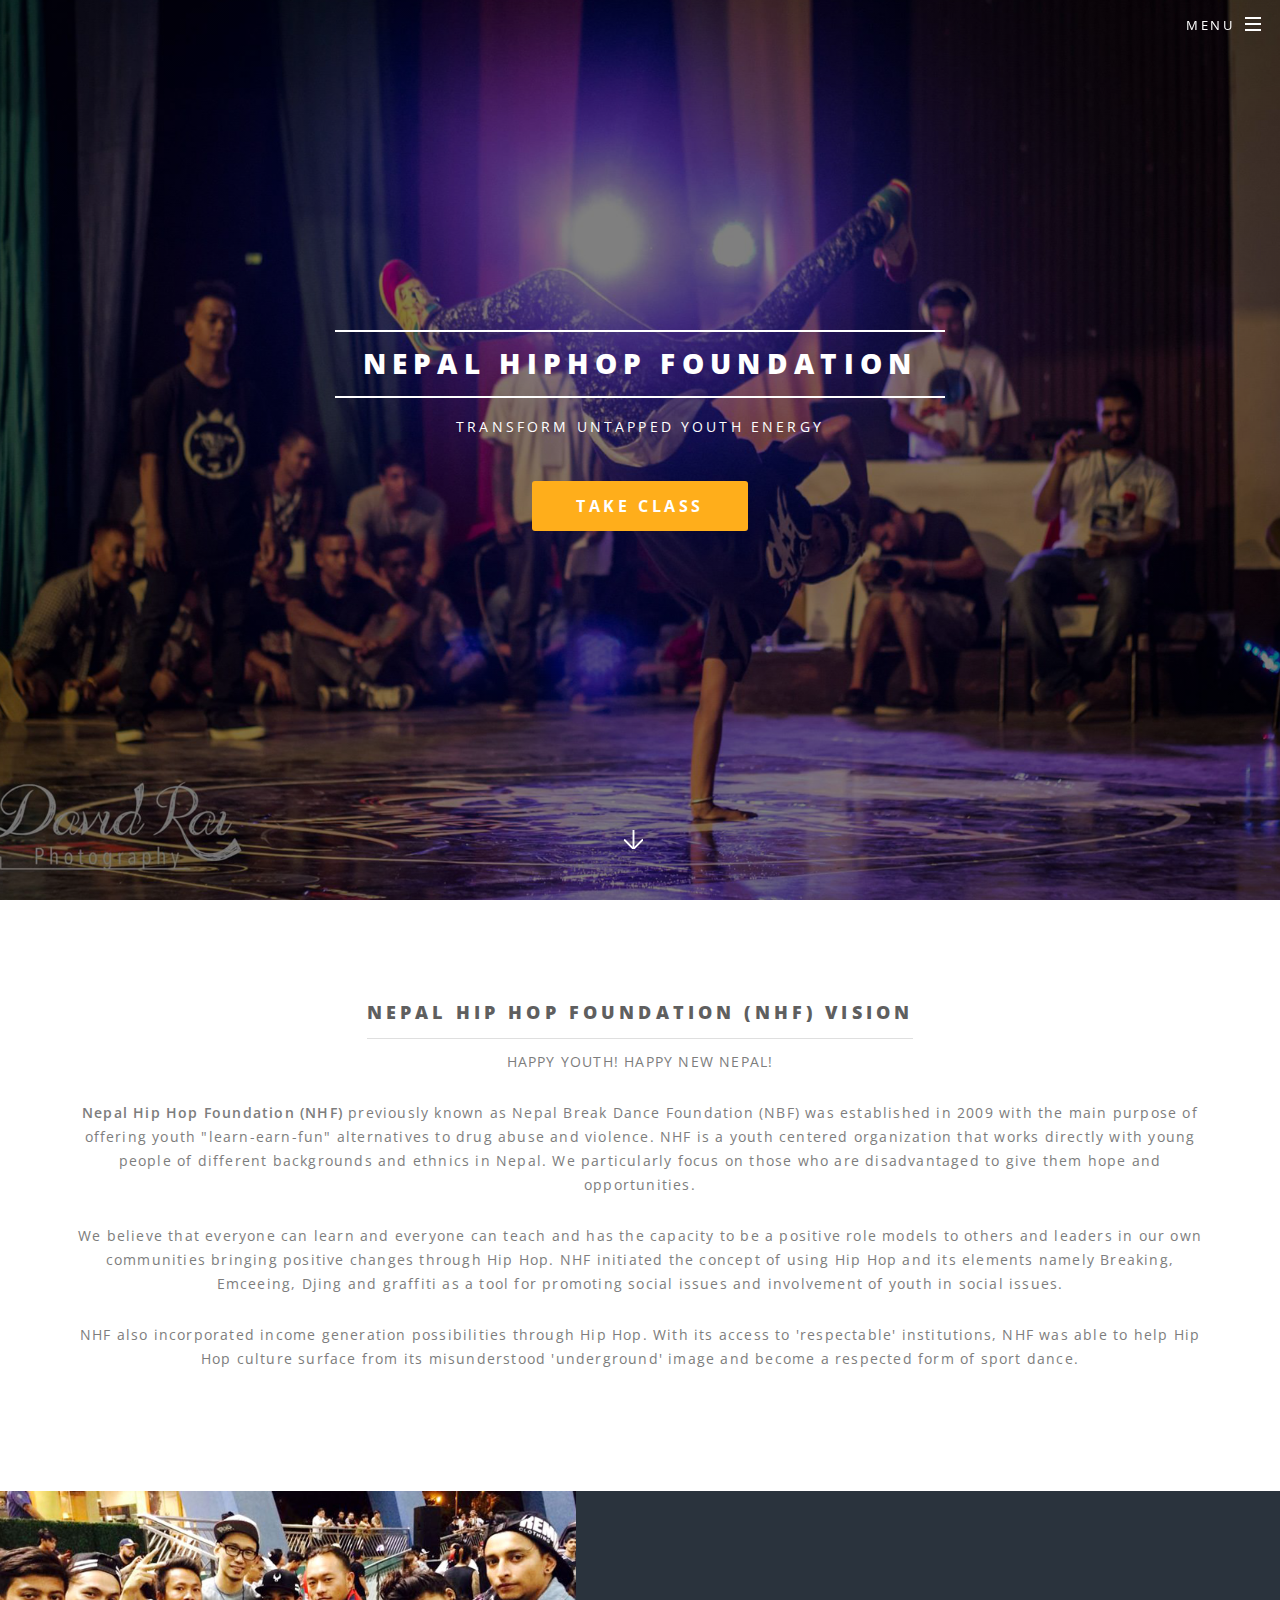
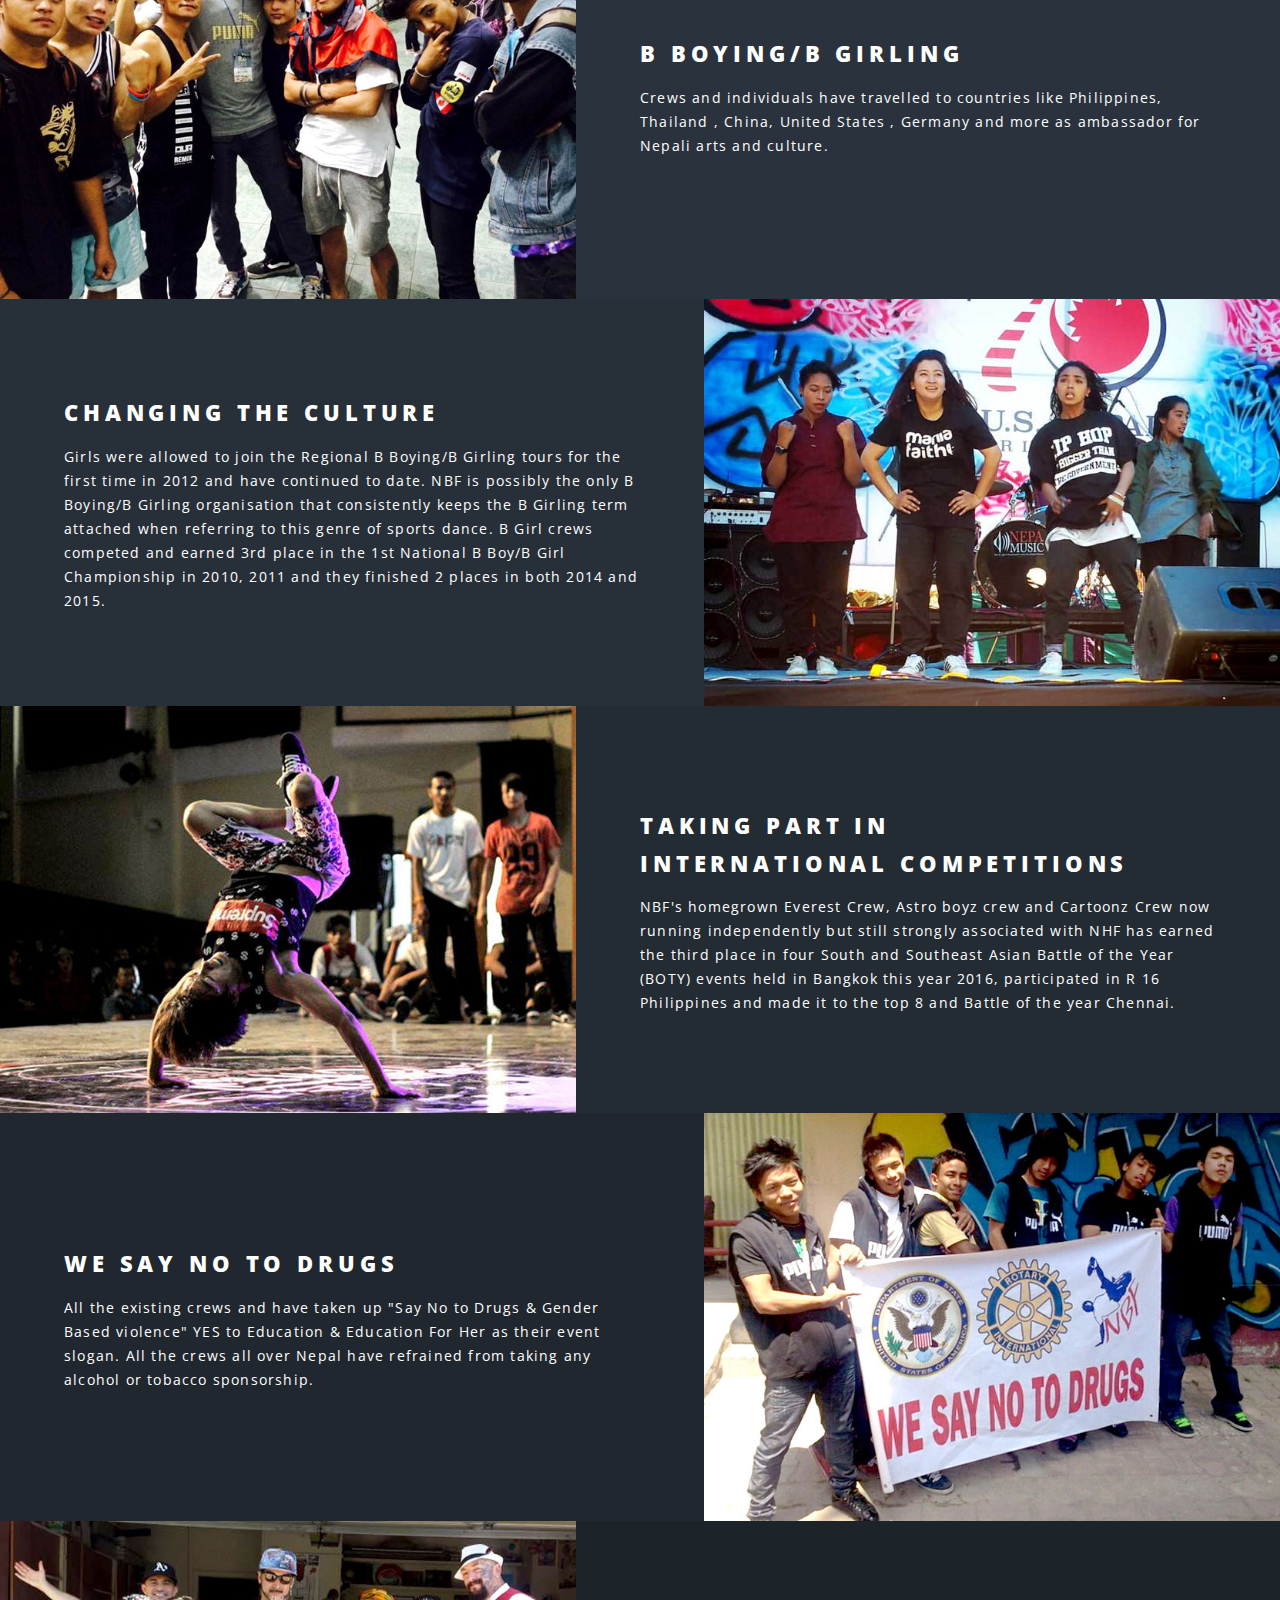
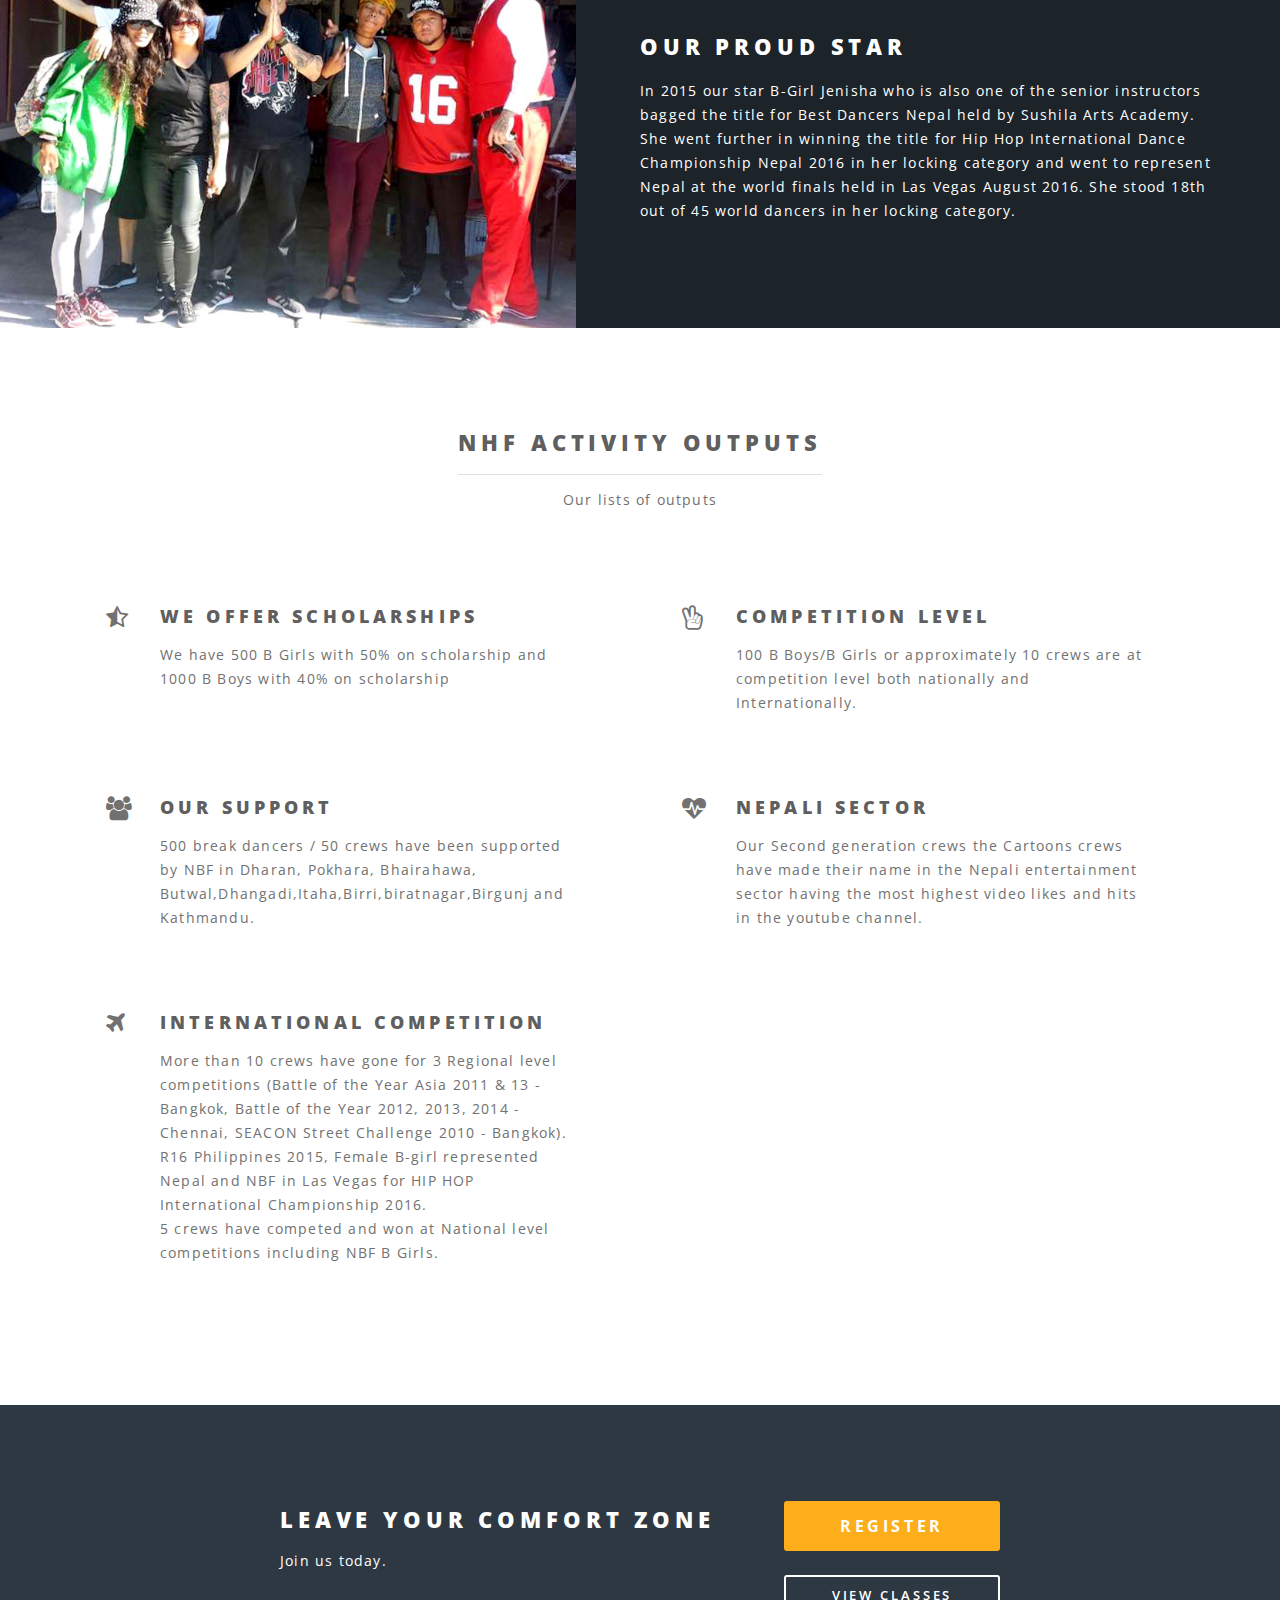
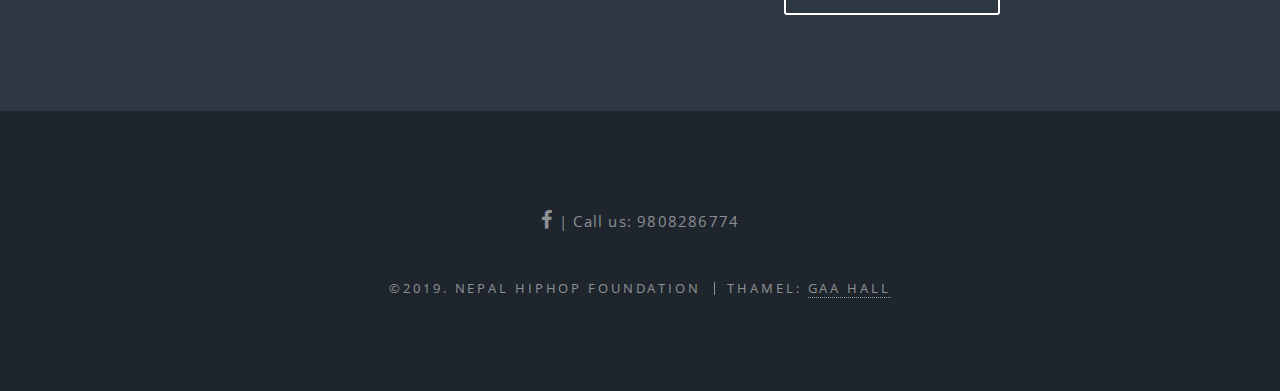
<file: index.html>
<!DOCTYPE HTML>
<html>
	<head>
		<title>Nepal HipHop Foundation</title>
		<meta charset="utf-8" />
		<meta name="viewport" content="width=device-width, initial-scale=1" />
		<link rel="shortcut icon" type="image/png" href="images/fav-icons.png"/>
		<!--[if lte IE 8]><script src="assets/js/ie/html5shiv.js"></script><![endif]-->
		<link rel="stylesheet" href="assets/css/main.css" />
		<!--[if lte IE 8]><link rel="stylesheet" href="assets/css/ie8.css" /><![endif]-->
		<!--[if lte IE 9]><link rel="stylesheet" href="assets/css/ie9.css" /><![endif]-->
	</head>
	<body class="landing">

		<!-- Page Wrapper -->
			<div id="page-wrapper">

				<!-- Header -->
					<header id="header" class="alt">
						<h1><a href="index.html"><img src="images/nhflogowhite.png"></a></h1>
						<nav id="nav">
							<ul>
								<li class="special">
									<a href="#menu" class="menuToggle"><span>Menu</span></a>
									<div id="menu">
										<ul>
											<li><a href="index.html">Home</a></li>
											<li><a href="socialactivity.html">Social Activity</a></li>
											<li><a href="achievements.html">Achievements & Awards</a></li>
											<li><a href="instructors.html">Instructors</a></li>
											<li><a href="class.html">Classes</a></li>
											<li><a href="contact.html">Contact</a></li>
										</ul>
									</div>
								</li>
							</ul>
						</nav>
					</header>

				<!-- Banner -->
					<section id="banner">
						<div class="inner">
							<h2>Nepal HipHop Foundation</h2>
							<p>Transform untapped youth energy</p>
							<ul class="actions">
								<li><a href="register.html" class="button special" target="_blank">Take class</a></li>
							</ul>
						</div>
						<a href="#one" class="more scrolly"></a>
					</section>

				<!-- One -->
					<section id="one" class="wrapper style1 special">
						<div class="inner">
							<header class="major">
								<h3>NEPAL HIP HOP FOUNDATION (NHF) VISION</h3>
								<p>HAPPY YOUTH!  HAPPY NEW NEPAL!</p>
								<p><strong>Nepal Hip Hop Foundation (NHF) </strong>previously known as Nepal Break Dance Foundation (NBF) was established in 2009 with the main purpose of offering youth "learn-earn-fun" alternatives to drug abuse and violence. NHF is a youth centered organization that works directly with young people of different backgrounds and ethnics in Nepal. We particularly focus on those who are disadvantaged to give them hope and opportunities.</p>
								<p>We believe that everyone can learn and everyone can teach and has the capacity to be a positive role models to others and leaders in our own communities bringing positive changes through Hip Hop. NHF initiated the concept of using Hip Hop and its elements namely Breaking, Emceeing, Djing and graffiti as a tool for promoting social issues and involvement of youth in social issues. </p>
								<p>NHF also incorporated income generation possibilities through Hip Hop.  With its access to 'respectable' institutions, NHF was able to help Hip Hop culture surface from its misunderstood 'underground' image and become a respected form of sport dance. </p>
							</header>
						</div>
					</section>

				<!-- Two -->
					<section id="two" class="wrapper alt style2">
						<section class="spotlight">
							<div class="image"><img src="images/nhfabroad1.jpg" alt="" /></div><div class="content">
								<h2>B Boying/B Girling</h2>
								<p>Crews and individuals have travelled to countries like Philippines, Thailand , China, United States , Germany and more as ambassador for Nepali arts and culture.</p>
							</div>
						</section>
						<section class="spotlight">
							<div class="image"><img src="images/nhf2.jpg" alt="" /></div><div class="content">
								<h2>Changing the culture</h2>
								<p>Girls were allowed to join the Regional B Boying/B Girling tours for the first time in 2012 and have continued to date. NBF is possibly the only B Boying/B Girling organisation that consistently keeps the B Girling term attached when referring to this genre of sports dance. B Girl crews competed and earned 3rd place in the 1st National B Boy/B Girl Championship in 2010, 2011 and they finished 2 places in both 2014 and 2015.</p>
							</div>
						</section>
						<section class="spotlight">
							<div class="image"><img src="images/nhf3.jpg" alt="" /></div><div class="content">
								<h2>Taking part in<br />
								international competitions</h2>
								<p>NBF's homegrown Everest Crew, Astro boyz crew and Cartoonz Crew now running independently but still strongly associated with NHF has earned the third place in four South and Southeast Asian Battle of the Year (BOTY) events held in Bangkok this year 2016, participated in R 16 Philippines and made it to the top 8 and Battle of the year Chennai.</p>
							</div>
						</section>
						<section class="spotlight">
							<div class="image"><img src="images/nhf4.jpg" alt="" /></div><div class="content">
								<h2>We say no to drugs</h2>
								<p>All the existing crews and have taken up "Say No to Drugs & Gender Based violence" YES to Education & Education For Her as their event slogan. All the crews all over Nepal have refrained from taking any alcohol or tobacco sponsorship.</p>
							</div>
						</section>
						<section class="spotlight">
							<div class="image"><img src="images/nhf6.jpg" alt="" /></div><div class="content">
								<h2>Our proud star</h2>
								<p>In 2015 our star B-Girl Jenisha who is also one of the senior instructors bagged the title for Best Dancers Nepal held by Sushila Arts Academy. She went further in winning the title for Hip Hop International Dance Championship Nepal 2016 in her locking category and went to represent Nepal at the world finals held in Las Vegas August 2016. She stood 18th out of 45 world dancers in her locking category.</p>
							</div>
						</section>
					</section>

				<!-- Three -->
					<section id="three" class="wrapper style3 special">
						<div class="inner">
							<header class="major">
								<h2>NHF ACTIVITY OUTPUTS</h2>
								<p>Our lists of outputs</p>
							</header>
							<ul class="features">
								<li class="icon fa-star-half-o">
									<h3>We offer scholarships</h3>
									<p>We have 500 B Girls with 50% on scholarship and 1000 B Boys with 40% on scholarship </p>
								</li>
								<li class="icon fa-hand-peace-o">
									<h3>Competition level</h3>
									<p>100 B Boys/B Girls or approximately 10 crews are at competition level both nationally and Internationally. </p>
								</li>
								<li class="icon fa-users">
									<h3>Our Support</h3>
									<p>500 break dancers / 50 crews have been supported by NBF in Dharan, Pokhara, Bhairahawa, Butwal,Dhangadi,Itaha,Birri,biratnagar,Birgunj and Kathmandu. </p>
								</li>
								<li class="icon fa-heartbeat">
									<h3>Nepali Sector</h3>
									<p>Our Second generation crews the Cartoons crews have made their name in the Nepali entertainment sector having the most highest video likes and hits in the youtube channel.</p>
								</li>
								<li class="icon fa-plane">
									<h3>International Competition</h3>
									<p>More than 10 crews have gone for 3 Regional level competitions (Battle of the Year Asia 2011 & 13 - Bangkok, Battle of the Year 2012, 2013, 2014 - Chennai, SEACON Street Challenge 2010 - Bangkok). R16 Philippines 2015, Female B-girl represented Nepal and NBF in Las Vegas for HIP HOP International Championship 2016.<br>
									5 crews have competed and won at National level competitions including NBF B Girls.
									</p>
								</li>
								<li class="">
									<h3></h3>
									<p></p>
								</li>
							</ul>
						</div>
					</section>

				<!-- CTA -->
					<section id="cta" class="wrapper style4">
						<div class="inner">
							<header>
								<h2>Leave your Comfort zone</h2>
								<p>Join us today.</p>
							</header>
							<ul class="actions vertical">
								<li><a href="register.html" class="button fit special" target="_blank">Register</a></li>
								<li><a href="class.html" class="button fit" target="_blank">View Classes</a></li>
							</ul>
						</div>
					</section>

				<!-- Footer -->
					<footer id="footer">
						<ul class="icons">
							<li><a href="https://www.facebook.com/profile.php?id=100009843048662" target="_blank" class="icon fa-facebook"><span class="label">Facebook</span></a> <span class="contact-no">| Call us: 9808286774</span></li>
						</ul>
						<ul class="copyright">
							<li>&copy;2019. Nepal Hiphop Foundation</li><li>Thamel: <a href="http://html5up.net">GAA HALL</a></li>
						</ul>
					</footer>

			</div>

		<!-- Scripts -->
			<script src="assets/js/jquery.min.js"></script>
			<script src="assets/js/jquery.scrollex.min.js"></script>
			<script src="assets/js/jquery.scrolly.min.js"></script>
			<script src="assets/js/skel.min.js"></script>
			<script src="assets/js/util.js"></script>
			<!--[if lte IE 8]><script src="assets/js/ie/respond.min.js"></script><![endif]-->
			<script src="assets/js/main.js"></script>

	</body>
</html>
</file>
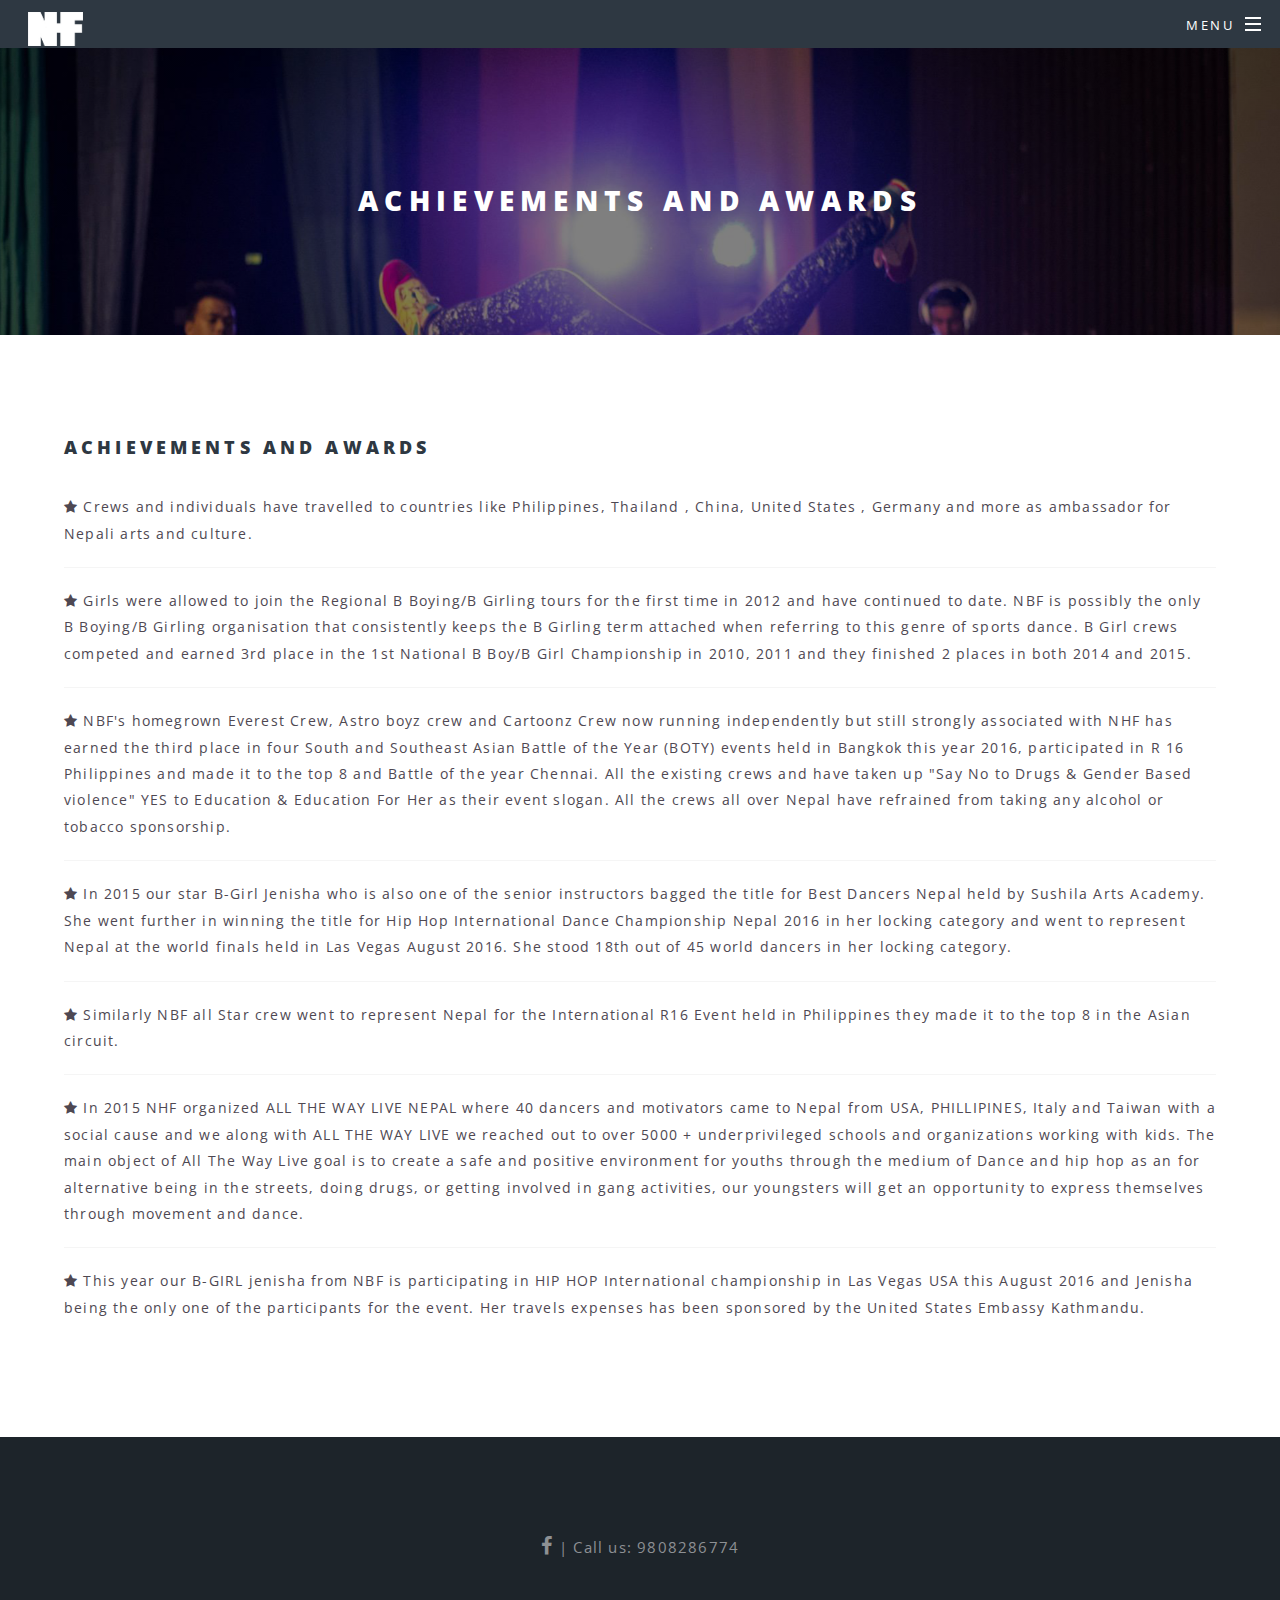
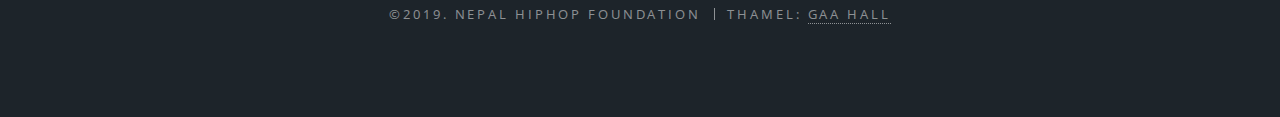
<file: achievements.html>
<!DOCTYPE HTML>
<!--
	Spectral by HTML5 UP
	html5up.net | @ajlkn
	Free for personal and commercial use under the CCA 3.0 license (html5up.net/license)
-->
<html>
	<head>
		<title>Nepal HipHop Foundation</title>
		<meta charset="utf-8" />
		<meta name="viewport" content="width=device-width, initial-scale=1" />
		<link rel="shortcut icon" type="image/png" href="images/fav-icons.png"/>
		<!--[if lte IE 8]><script src="assets/js/ie/html5shiv.js"></script><![endif]-->
		<link rel="stylesheet" href="assets/css/main.css" />
		<!--[if lte IE 8]><link rel="stylesheet" href="assets/css/ie8.css" /><![endif]-->
		<!--[if lte IE 9]><link rel="stylesheet" href="assets/css/ie9.css" /><![endif]-->
	</head>
	<body>

		<!-- Page Wrapper -->
			<div id="page-wrapper">

				<!-- Header -->
					<header id="header">
						<h1><a href="index.html"><img src="images/nhflogowhite.png"></a></h1>
						<nav id="nav">
							<ul>
								<li class="special">
									<a href="#menu" class="menuToggle"><span>Menu</span></a>
									<div id="menu">
										<ul>
											<li><a href="index.html">Home</a></li>
											<li><a href="socialactivity.html">Social Activity</a></li>
											<li><a href="achievements.html">Achievements & Awards</a></li>
											<li><a href="instructors.html">Instructors</a></li>
											<li><a href="class.html">Classes</a></li>
											<li><a href="contact.html">Contact</a></li>
										</ul>
									</div>
								</li>
							</ul>
						</nav>
					</header>

				<!-- Main -->
					<article id="main">
						<header>
							<h2>Achievements and Awards</h2>
							<!-- <p></p> -->
						</header>
						<section class="wrapper style5">
							<div class="inner">

								<h3>Achievements and Awards</h3>
								<ul class="alt ach">
									<li class="icon fa-star">  Crews and individuals have travelled to countries like Philippines, Thailand , China, United States , Germany and more as ambassador for Nepali arts and culture.</li>
									<li class="icon fa-star">  Girls were allowed to join the Regional B Boying/B Girling tours for the first time in 2012 and have continued to date. NBF is possibly the only B Boying/B Girling organisation that consistently keeps the B Girling term attached when referring to this genre of sports dance. B Girl crews competed and earned 3rd place in the 1st National B Boy/B Girl Championship in 2010, 2011 and they finished 2 places in both 2014 and 2015.</li>
									<li class="icon fa-star">  NBF's homegrown Everest Crew, Astro boyz crew and Cartoonz Crew now running independently but still strongly associated with NHF has earned the third place in four South and Southeast Asian Battle of the Year (BOTY) events held in Bangkok this year 2016, participated in R 16 Philippines and made it to the top 8 and Battle of the year Chennai.  All the existing crews and have taken up "Say No to Drugs & Gender Based violence" YES to Education & Education For Her as their event slogan. All the crews all over Nepal have refrained from taking any alcohol or tobacco sponsorship. </li>
									<li class="icon fa-star">  In 2015 our star B-Girl Jenisha who is also one of the senior instructors bagged the title for Best Dancers Nepal held by Sushila Arts Academy.  She went further in winning the title for Hip Hop International Dance Championship Nepal 2016 in her locking category and went to represent Nepal at the world finals held in Las Vegas August 2016. She stood 18th out of 45 world dancers in her locking category.</li>
									<li class="icon fa-star">  Similarly NBF all Star crew went to represent Nepal for the International R16 Event held in Philippines they made it to the top 8 in the Asian circuit.</li>
									<li class="icon fa-star">  In 2015 NHF organized ALL THE WAY LIVE NEPAL where 40 dancers and motivators came to Nepal  from USA, PHILLIPINES, Italy and  Taiwan  with a social cause and we along with ALL THE WAY LIVE we reached out to over 5000 + underprivileged schools and organizations working with kids.  The main object of All The Way Live goal is to create a safe and positive environment for youths through the medium of Dance and hip hop as an for alternative being in the streets, doing drugs, or getting involved in gang activities, our youngsters will get an opportunity to express themselves through movement and dance.</li>
									<li class="icon fa-star">  This year our B-GIRL  jenisha from NBF is participating in HIP HOP International championship in Las Vegas USA this August 2016 and Jenisha being the only one of the participants for the event. Her travels expenses has been sponsored by the United States Embassy Kathmandu.</li>
								</ul>
							</div>
						</section>
					</article>

				<!-- Footer -->
					<footer id="footer">
						<ul class="icons">
							<li><a href="https://www.facebook.com/profile.php?id=100009843048662" target="_blank" class="icon fa-facebook"><span class="label">Facebook</span></a> <span class="contact-no">| Call us: 9808286774</span></li>
						</ul>
						<ul class="copyright">
							<li>&copy;2019. Nepal Hiphop Foundation</li><li>Thamel: <a href="http://html5up.net">GAA HALL</a></li>
						</ul>
					</footer>

			</div>

		<!-- Scripts -->
			<script src="assets/js/jquery.min.js"></script>
			<script src="assets/js/jquery.scrollex.min.js"></script>
			<script src="assets/js/jquery.scrolly.min.js"></script>
			<script src="assets/js/skel.min.js"></script>
			<script src="assets/js/util.js"></script>
			<!--[if lte IE 8]><script src="assets/js/ie/respond.min.js"></script><![endif]-->
			<script src="assets/js/main.js"></script>

	</body>
</html>
</file>
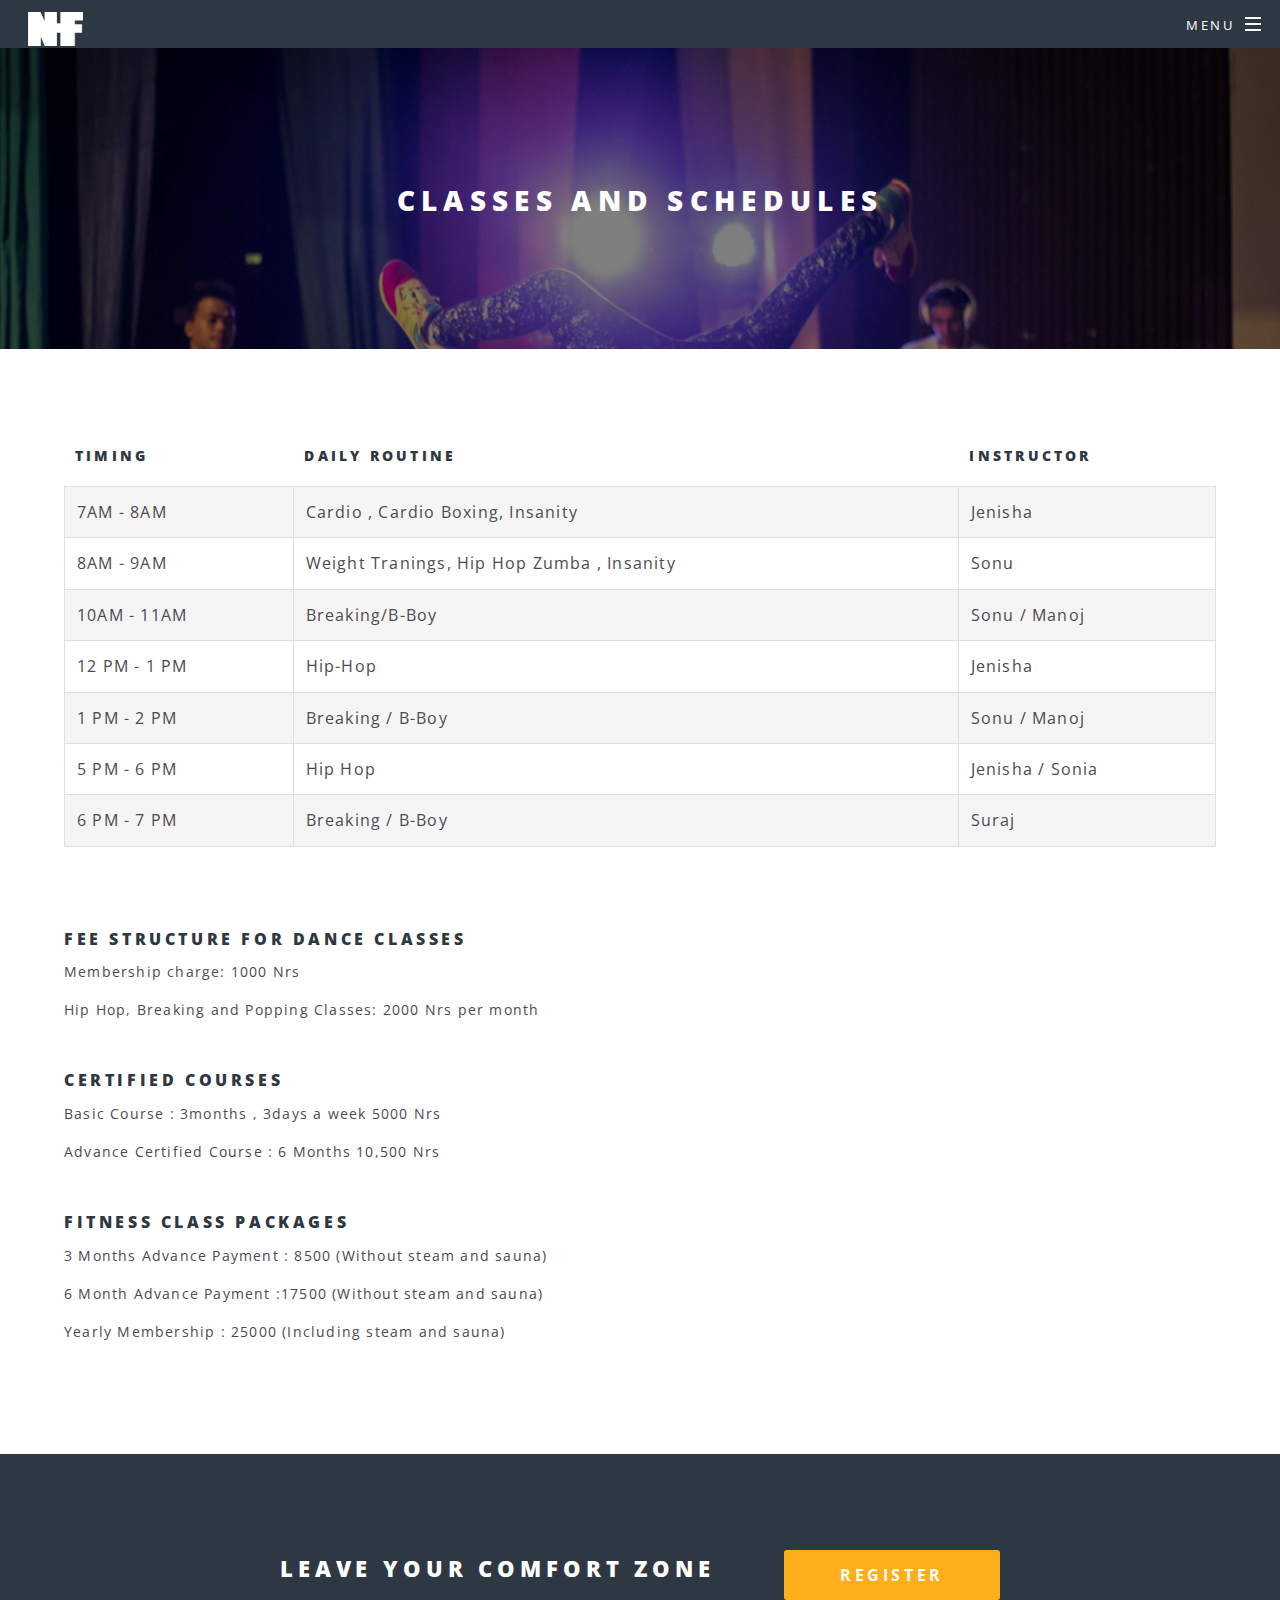
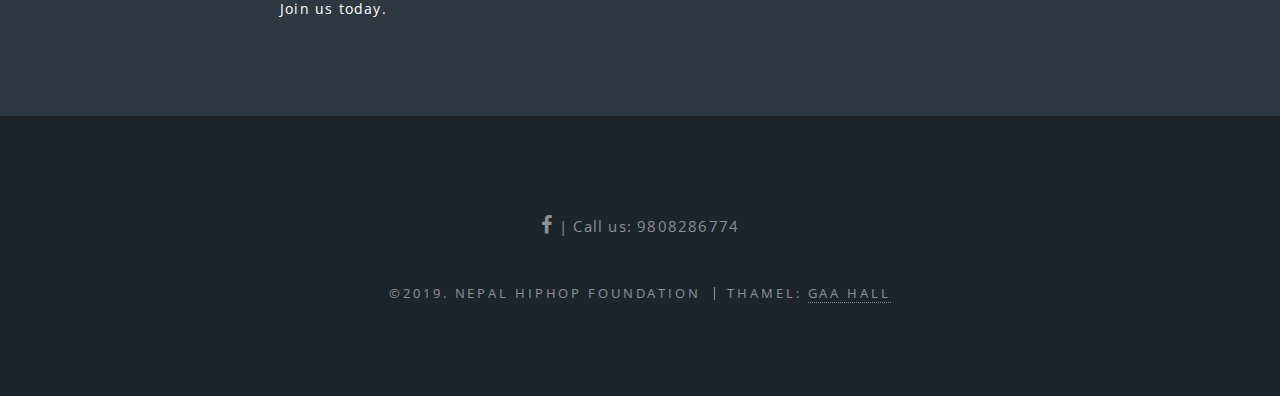
<file: class.html>
<!DOCTYPE HTML>
<!--
	Spectral by HTML5 UP
	html5up.net | @ajlkn
	Free for personal and commercial use under the CCA 3.0 license (html5up.net/license)
-->
<html>
	<head>
		<title>Nepal HipHop Foundation</title>
		<meta charset="utf-8" />
		<meta name="viewport" content="width=device-width, initial-scale=1" />
		<link rel="shortcut icon" type="image/png" href="images/fav-icons.png"/>
		<!--[if lte IE 8]><script src="assets/js/ie/html5shiv.js"></script><![endif]-->
		<link rel="stylesheet" href="assets/css/main.css" />
		<!--[if lte IE 8]><link rel="stylesheet" href="assets/css/ie8.css" /><![endif]-->
		<!--[if lte IE 9]><link rel="stylesheet" href="assets/css/ie9.css" /><![endif]-->
	</head>
	<body>

		<!-- Page Wrapper -->
			<div id="page-wrapper">

				<!-- Header -->
					<header id="header">
						<h1><a href="index.html"><img src="images/nhflogowhite.png"></a></h1>
						<nav id="nav">
							<ul>
								<li class="special">
									<a href="#menu" class="menuToggle"><span>Menu</span></a>
									<div id="menu">
										<ul>
											<li><a href="index.html">Home</a></li>
											<li><a href="socialactivity.html">Social Activity</a></li>
											<li><a href="achievements.html">Achievements & Awards</a></li>
											<li><a href="instructors.html">Instructors</a></li>
											<li><a href="class.html">Classes</a></li>
											<li><a href="contact.html">Contact</a></li>
										</ul>
									</div>
								</li>
							</ul>
						</nav>
					</header>

				<!-- Main -->
					<article id="main">
						<header>
							<h2>Classes and Schedules</h2>
							<p></p>
						</header>
						<section class="wrapper style5 class-schedule">
							<div class="inner">

								<!-- <h4>Schedule</h4> -->
									<div class="table-wrapper">
										<table class="alt">
											<thead>
												<tr>
													<th><h4>Timing</h4></th>
													<th><h4>Daily Routine</h4></th>
													<th><h4>Instructor</h4></th>
												</tr>
											</thead>
											<tbody>
												<tr>
													<td>7AM - 8AM</td>
													<td>Cardio , Cardio Boxing, Insanity</td>
													<td>Jenisha</td>
												</tr>
												<tr>
													<td>8AM - 9AM</td>
													<td>Weight Tranings, Hip Hop Zumba , Insanity</td>
													<td>Sonu</td>
												</tr>
												<tr>
													<td>10AM - 11AM</td>
													<td>Breaking/B-Boy</td>
													<td>Sonu / Manoj</td>
												</tr>
												<tr>
													<td>12 PM - 1 PM</td>
													<td>Hip-Hop</td>
													<td>Jenisha</td>
												</tr>
												<tr>
													<td>1 PM - 2 PM</td>
													<td>Breaking / B-Boy</td>
													<td>Sonu / Manoj</td>
												</tr>
												<tr>
													<td>5 PM - 6 PM</td>
													<td>Hip Hop</td>
													<td>Jenisha / Sonia</td>
												</tr>
												<tr>
													<td>6 PM - 7 PM</td>
													<td>Breaking / B-Boy</td>
													<td>Suraj</td>
												</tr>
											</tbody>
										</table>
									</div>

							</div>
						</section>


						<section class="wrapper style5 fee-structure">
							<div class="inner">

								<h4>Fee Structure for Dance Classes</h4>
								<p>Membership charge: 1000 Nrs</p>
								<p>Hip Hop, Breaking and Popping Classes: 2000 Nrs per month </p>

								<h4>Certified Courses</h4>
								<p>Basic Course : 3months , 3days a week 5000 Nrs</p>
								<p>Advance Certified Course : 6 Months 10,500 Nrs</p>

								<h4>Fitness Class Packages</h4>
								<p>3 Months Advance Payment : 8500 (Without steam and sauna)</p>
								<p>6 Month Advance Payment :17500 (Without steam and sauna)</p>
								<p>Yearly Membership : 25000 (Including steam and sauna)</p>


							</div>
						</section>
						<!-- CTA -->
						<section id="cta" class="wrapper style4">
							<div class="inner">
								<header>
									<h2>Leave your Comfort zone</h2>
									<p>Join us today.</p>
								</header>
								<ul class="actions vertical">
									<li><a href="register.html" class="button fit special" target="_blank">Register</a></li>
								</ul>
							</div>
						</section>

					</article>

				<!-- Footer -->
					<footer id="footer">
						<ul class="icons">
							<li><a href="https://www.facebook.com/profile.php?id=100009843048662" target="_blank" class="icon fa-facebook"><span class="label">Facebook</span></a> <span class="contact-no">| Call us: 9808286774</span></li>
						</ul>
						<ul class="copyright">
							<li>&copy;2019. Nepal Hiphop Foundation</li><li>Thamel: <a href="http://html5up.net">GAA HALL</a></li>
						</ul>
					</footer>

			</div>

		<!-- Scripts -->
			<script src="assets/js/jquery.min.js"></script>
			<script src="assets/js/jquery.scrollex.min.js"></script>
			<script src="assets/js/jquery.scrolly.min.js"></script>
			<script src="assets/js/skel.min.js"></script>
			<script src="assets/js/util.js"></script>
			<!--[if lte IE 8]><script src="assets/js/ie/respond.min.js"></script><![endif]-->
			<script src="assets/js/main.js"></script>

	</body>
</html>
</file>
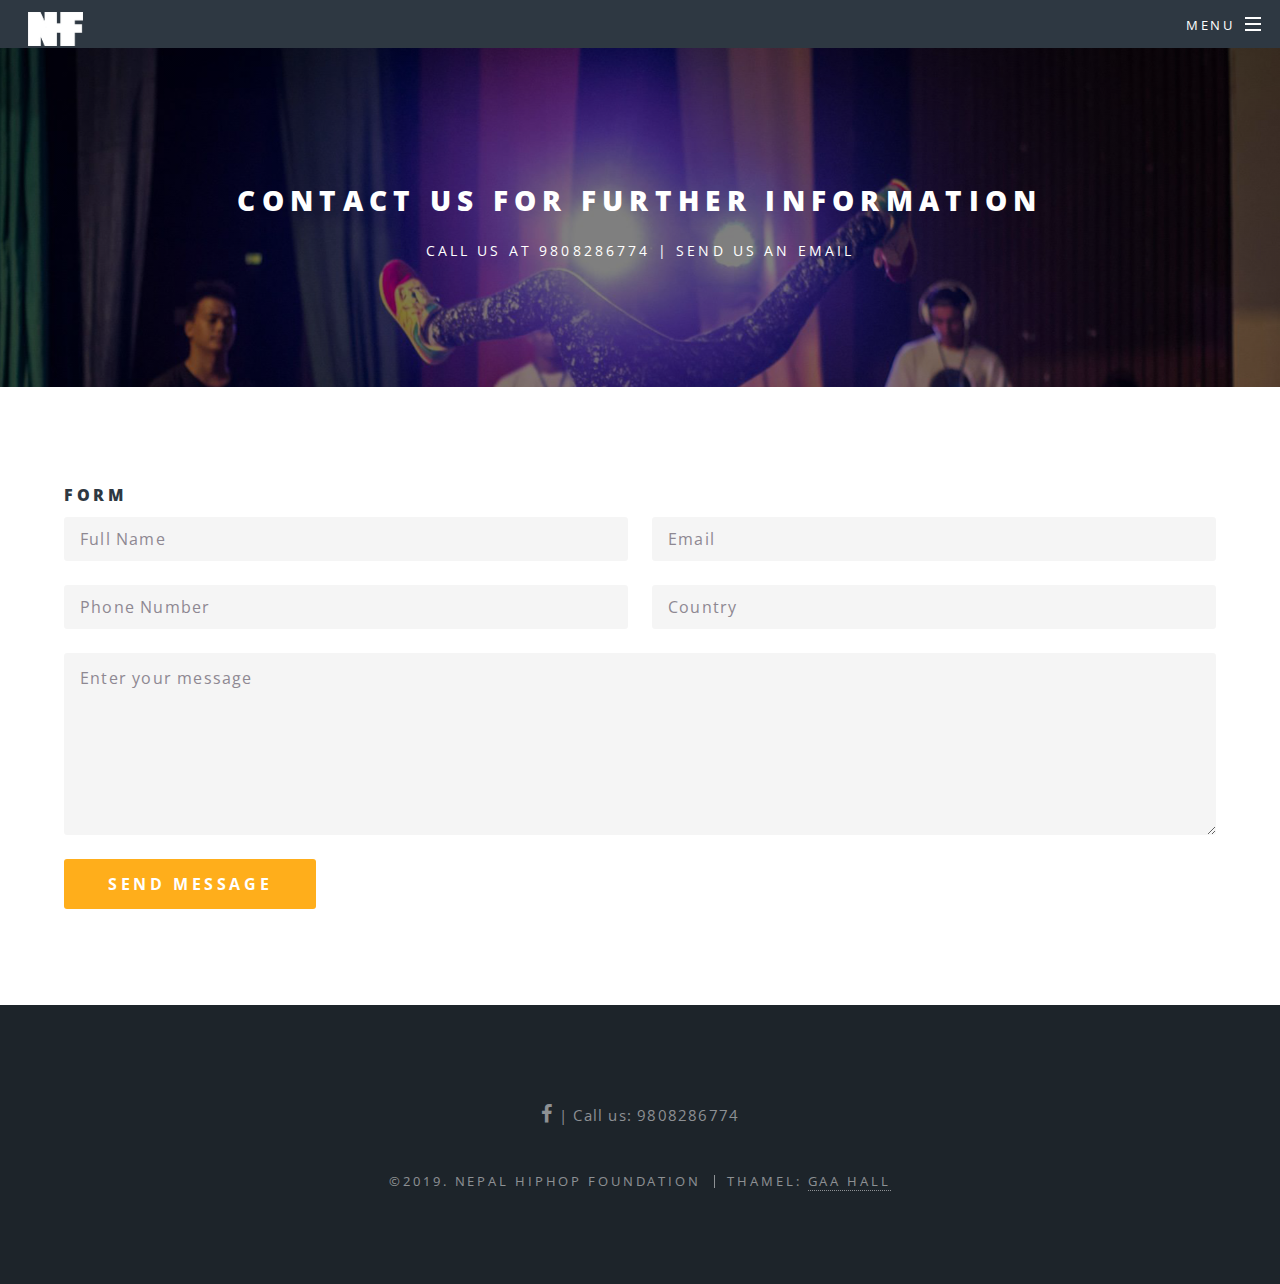
<file: contact.html>
<!DOCTYPE HTML>
<!--
	Spectral by HTML5 UP
	html5up.net | @ajlkn
	Free for personal and commercial use under the CCA 3.0 license (html5up.net/license)
-->
<html>
	<head>
		<title>Nepal HipHop Foundation</title>
		<meta charset="utf-8" />
		<meta name="viewport" content="width=device-width, initial-scale=1" />
		<link rel="shortcut icon" type="image/png" href="images/fav-icons.png"/>
		<!--[if lte IE 8]><script src="assets/js/ie/html5shiv.js"></script><![endif]-->
		<link rel="stylesheet" href="assets/css/main.css" />
		<!--[if lte IE 8]><link rel="stylesheet" href="assets/css/ie8.css" /><![endif]-->
		<!--[if lte IE 9]><link rel="stylesheet" href="assets/css/ie9.css" /><![endif]-->
	</head>
	<body>

		<!-- Page Wrapper -->
			<div id="page-wrapper">

				<!-- Header -->
					<header id="header">
						<h1><a href="index.html"><img src="images/nhflogowhite.png"></a></h1>
						<nav id="nav">
							<ul>
								<li class="special">
									<a href="#menu" class="menuToggle"><span>Menu</span></a>
									<div id="menu">
										<ul>
											<li><a href="index.html">Home</a></li>
											<li><a href="socialactivity.html">Social Activity</a></li>
											<li><a href="achievements.html">Achievements & Awards</a></li>
											<li><a href="instructors.html">Instructors</a></li>
											<li><a href="class.html">Classes</a></li>
											<li><a href="contact.html">Contact</a></li>
										</ul>
									</div>
								</li>
							</ul>
						</nav>
					</header>

				<!-- Main -->
					<article id="main">
						<header>
							<h2>Contact us for further information</h2>
							<p>Call us at 9808286774 | Send us an email</p>
						</header>
						<section class="wrapper style5">
							<div class="inner">
								<h4>Form</h4>
									<form method="GET" action="mailto:nepalhiphopfoundation01@gmail.com" enctype="text/plain">
										<div class="row uniform">
											<div class="6u 12u$(xsmall)">
												<input type="text" name="demo-name" id="demo-name" value="" placeholder="Full Name" />
											</div>
											<div class="6u$ 12u$(xsmall)">
												<input type="email" name="demo-email" id="demo-email" value="" placeholder="Email" />
											</div>

											<div class="6u 12u$(xsmall)">
												<input type="text" name="demo-phone" id="demo-phone" value="" placeholder="Phone Number" />
											</div>
											<div class="6u$ 12u$(xsmall)">
												<input type="text" name="demo-country" id="demo-country" value="" placeholder="Country" />
											</div>
											
											
											<div class="12u$">
												<textarea name="demo-message" id="demo-message" placeholder="Enter your message" rows="6"></textarea>
											</div>
											<div class="12u$">
												<ul class="actions">
													<li><input type="submit" value="Send Message" class="special send-message" /></li>
													<li><input type="hidden" name="body" /></li>
												</ul>
											</div>
										</div>
									</form>
							</div>
						</section>
					</article>

				<!-- Footer -->
					<footer id="footer">
						<ul class="icons">
							<li><a href="https://www.facebook.com/profile.php?id=100009843048662" target="_blank" class="icon fa-facebook"><span class="label">Facebook</span></a> <span class="contact-no">| Call us: 9808286774</span></li>
						</ul>
						<ul class="copyright">
							<li>&copy;2019. Nepal Hiphop Foundation</li><li>Thamel: <a href="http://html5up.net">GAA HALL</a></li>
						</ul>
					</footer>

			</div>

		<!-- Scripts -->
			<script src="assets/js/jquery.min.js"></script>
			<script src="assets/js/jquery.scrollex.min.js"></script>
			<script src="assets/js/jquery.scrolly.min.js"></script>
			<script src="assets/js/skel.min.js"></script>
			<script src="assets/js/util.js"></script>
			<!--[if lte IE 8]><script src="assets/js/ie/respond.min.js"></script><![endif]-->
			<script src="assets/js/main.js"></script>
			<script>
			var form = document.getElementsByTagName('form')[0];
			form.addEventListener('submit',contact,false);
			function contact(e) {
				// Prevent Default Form Submission
				e.preventDefault();

				var target = e.target || e.srcElement;
				var i = 0;
				var message = '';
				debugger;
				// Loop Through All Input Fields
				for(i = 0; i < target.length; ++i) {
					// Check to make sure it's a value. Don't need to include Buttons
					if(target[i].type != 'text' && target[i].type != 'textarea') {
							// Skip to next input since this one doesn't match our rules
						continue;
					}

					// Add Input Name and value followed by a line break
					message += target[i].name + ': ' + target[i].value + "\r\n";
				}
				// Modify the hidden body input field that is required for the mailto: scheme
				target.elements["body"].value = message;

				// Submit the form since we previously stopped it. May cause recursive loop in some browsers? Should research this.
				this.submit();
			}
			</script>


	</body>
</html>
</file>
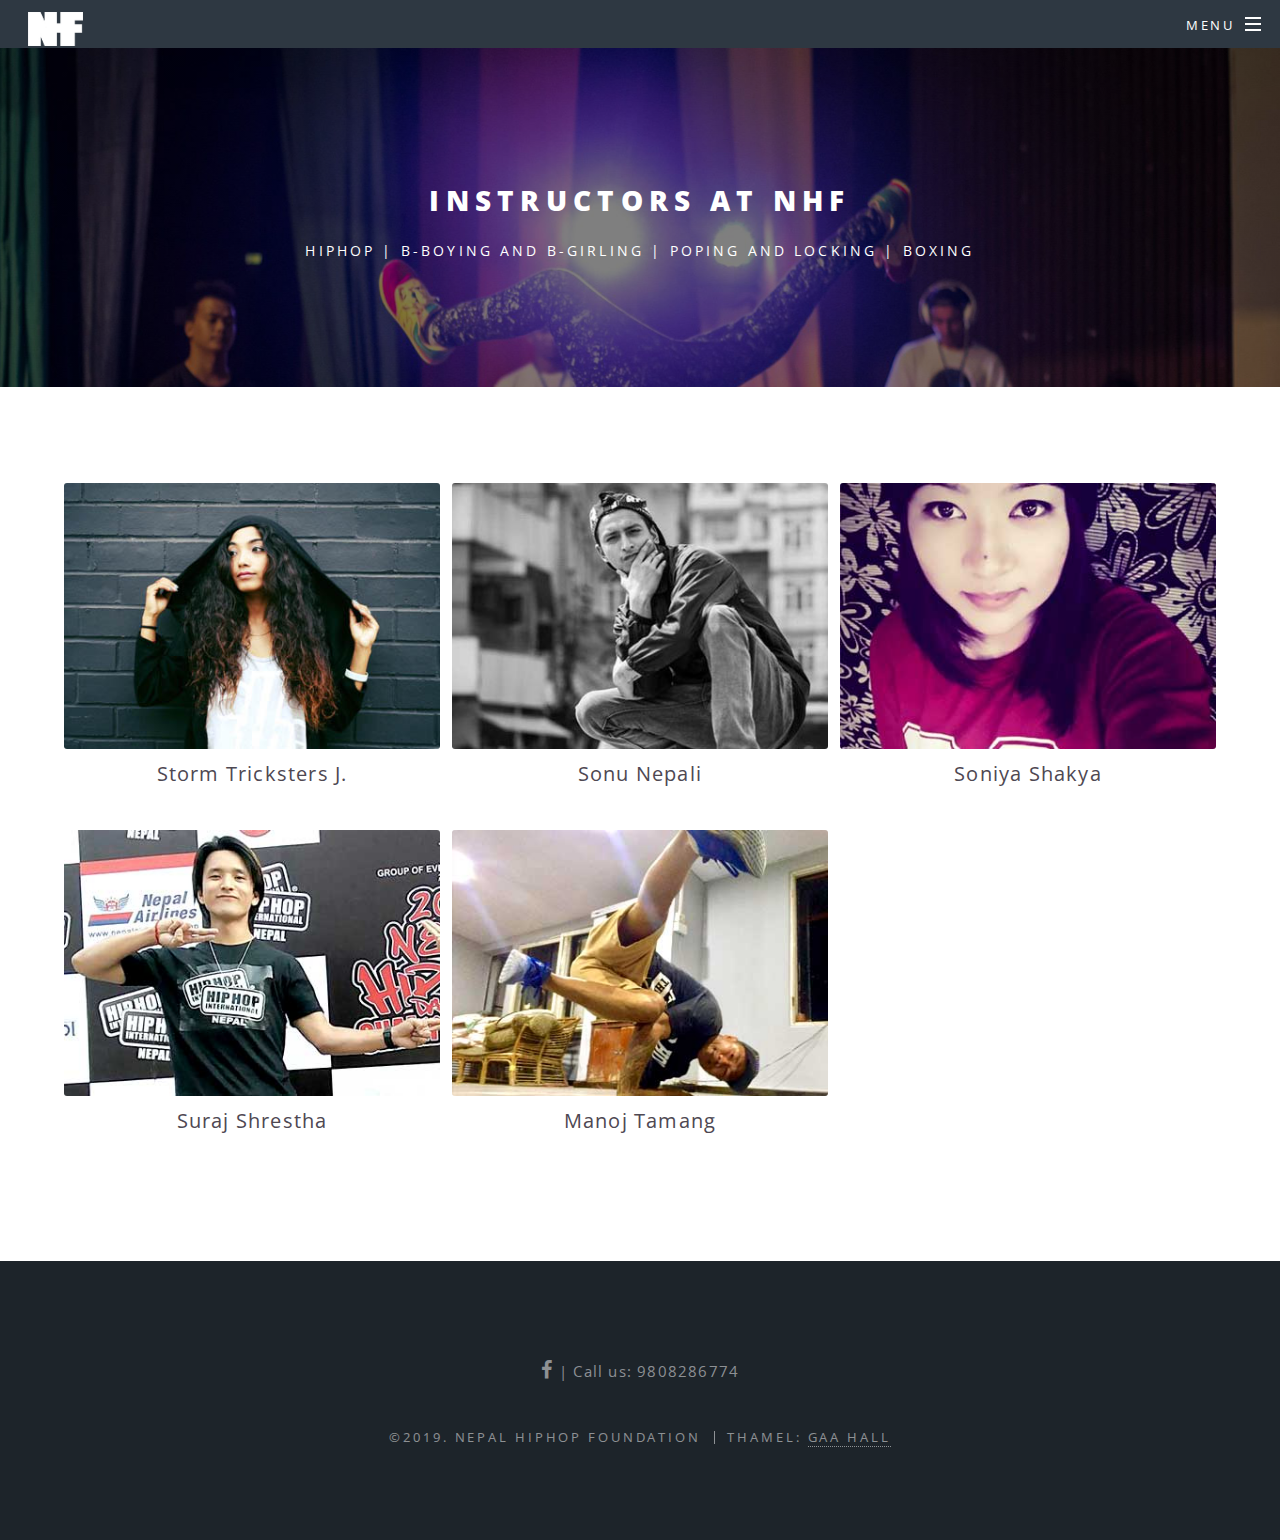
<file: instructors.html>
<!DOCTYPE HTML>
<!--
	Spectral by HTML5 UP
	html5up.net | @ajlkn
	Free for personal and commercial use under the CCA 3.0 license (html5up.net/license)
-->
<html>
	<head>
		<title>Nepal HipHop Foundation</title>
		<meta charset="utf-8" />
		<meta name="viewport" content="width=device-width, initial-scale=1" />
		<link rel="shortcut icon" type="image/png" href="images/fav-icons.png"/>
		<!--[if lte IE 8]><script src="assets/js/ie/html5shiv.js"></script><![endif]-->
		<link rel="stylesheet" href="assets/css/main.css" />
		<!--[if lte IE 8]><link rel="stylesheet" href="assets/css/ie8.css" /><![endif]-->
		<!--[if lte IE 9]><link rel="stylesheet" href="assets/css/ie9.css" /><![endif]-->
	</head>
	<body>

		<!-- Page Wrapper -->
			<div id="page-wrapper">

				<!-- Header -->
					<header id="header">
						<h1><a href="index.html"><img src="images/nhflogowhite.png"></a></h1>
						<nav id="nav">
							<ul>
								<li class="special">
									<a href="#menu" class="menuToggle"><span>Menu</span></a>
									<div id="menu">
										<ul>
											<li><a href="index.html">Home</a></li>
											<li><a href="socialactivity.html">Social Activity</a></li>
											<li><a href="achievements.html">Achievements & Awards</a></li>
											<li><a href="instructors.html">Instructors</a></li>
											<li><a href="class.html">Classes</a></li>
											<li><a href="contact.html">Contact</a></li>
										</ul>
									</div>
								</li>
							</ul>
						</nav>
					</header>

				<!-- Main -->
					<article id="main">
						<header>
							<h2>Instructors at NHF</h2>
							<p>Hiphop | B-Boying and B-Girling | Poping and Locking | Boxing</p>
						</header>
						<section class="wrapper style5">
							<div class="inner">
<!-- /hi/ -->
							<div class="box alt">
								<div class="row uniform 50% instuctor-data">
									<div class="4u inst model-show" data-model="myModal"><span class="image fit"><img src="images/storm.jpg" alt="" /></span><p class="ins-name">Storm Tricksters J.<!-- <br><span class="ins-sub">Senior Instructor</span> --></p></div>
									<div class="4u inst model-show" data-model="myModal2"><span class="image fit"><img src="images/sonu.jpg" alt="" /></span><p class="ins-name">Sonu Nepali<!-- <br><span class="ins-sub">Senior Instructor</span> --></p></div>
									<div class="4u inst model-show" data-model="myModal3"><span class="image fit"><img src="images/sonia.jpg" alt="" /></span><p class="ins-name">Soniya Shakya<!-- <br><span class="ins-sub">Support Instructor</span> --></p></div>
									<div class="4u inst model-show" data-model="myModal4"><span class="image fit"><img src="images/suraj.jpg" alt="" /></span><p class="ins-name">Suraj Shrestha<!-- <br><span class="ins-sub">Senior Instructor</span> --></p></div>
									<div class="4u inst model-show" data-model="myModal5"><span class="image fit"><img src="images/manoj.jpg" alt="" /></span><p class="ins-name">Manoj Tamang<!-- <br><span class="ins-sub">Support Instructor</span> --></p></div>
								</div>
							</div>

							</div>
						</section>



						<!-- The Modal -->
						<div id="myModal" class="modal">

						  <!-- Modal content -->
						  <div class="modal-content">
						    <span class="close">&times;</span>

						    <div class="inner">

								<div class="box alt">
									<div class="row uniform 50%">
										<div class="4u inst"><span class="image fit"><img src="images/storm.jpg" alt="" /></span><p class="instructor-name"><span class="modal-name">Jenisha Dongol Maharjan AKA Trickster J.</span><br>Senior Instructor/Fitness/Program coordinator<br>Dance Style: Hip Hop, Breaking, Hip Hop, Zumba</p></div>
										<div class="8u inst instructor-achievements">
											<h4>ACHIEVEMENTS</h4>
											<ul class="alt instructor-bio">
												<li>Education for HER! </li>
												<li>Education for Youth Drop Outs.</li>
												<li>Reality Based Self Defense Skills for HER! And empowering girls through boxing.</li>
												<li>B Boying/B Girling classes.</li>
												<li>Himalayan International Hip Hop Jatra promoting 'Say No Drugs and Violence! Yes to Green Education and Education for HER!</li>
												<li>Regional B Boy/B Girl Tour Promoting 'Say No Drugs and Violence! Yes to Green Education and Education for HER!'  in American Corners.</li>
												<li>GREEN Educational Institutions.</li>
												<li>Empowering Streets children and young youths through Boxing.</li>
												<li>We are now working on Introducing Hip Hop as a curriculum and after school project in various schools around Kathmandu.</li>
											</ul>
										</div>
									</div>
							  </div>
							</div>
       					</div>
           </div>
						 <!-- The Modal -->
						<div id="myModal2" class="modal">

							<!-- Modal content -->
							<div class="modal-content">
								<span class="close">&times;</span>

								<div class="inner">

								 	<div class="box alt">
									 	<div class="row uniform 50%">
										 	<div class="4u inst"><span class="image fit"><img src="images/sonu.jpg" alt="" /></span><p class="instructor-name"><span class="modal-name">Sonu Nepali : B-Boy Aggressive/Dj Able</span><br>Senior Instructor/Fitness/Program Officer/Events Nepal Hip Hop Founder<br>Dance Style: B-Boy (Breaking)</p></div>
										 	<div class="8u inst instructor-achievements">
												<h4>ACHIEVEMENTS</h4>
												<ul class="alt instructor-bio">
												 	<li>The only Break Dj of Nepal till Date.</li>
													<li>Awaz Red Bull 1 on 1 Bboy Battle winner 2012.</li>
													<li>Winner R16 Crew representing NHF Crew and Nepal in 2015 Philippines.</li>
													<li>Best B-Boy Award 2012 Gandaki B boy Battle.</li>
													<li>R16 Nepal 2016 Winner (Crew) representing Everest Crew.</li>
													<li>R16 Nepal 2016 1 on 1 1st Runner Up.</li>
													<li>1st Runner up (Crew ) Hip Hop International Nepal.</li>
													<li>Assisted Choreography for Celebrating Womanhood Awards2012 hosted by Creative Statements ,Lyrical Dance Nepal hosted by Nirtya Aghan , US Embassy Outreach and Road Show programs, Rotary, Lions clubs etc.</li>
													<li>Played for Everest jam 2014, 2016 , Challenge Cup Nepal National Qualifier 2016 , EPC Jam Pokhara 2015, 2016 , Gorkha Battalion 2016, Dance 1 on 1 2016, Brick City War 2016, Himalayan B- Girl Battle hosted by Nepal Break Dance Foundation & US Embassy 2014, Know No Boundries 2015, Hip Hop Block Fair 2016.</li>
													<li>Workshop attended from Ian Levia HHI tec Director, B boy Bojin Chen (Taiwan), B boy Whip Angelo Fisna (Italia), B Boy Dyzee (Canada, Korea) , B Boy Choco (Taiwan), B boy Yoga Fire (France), B boy Doll (Korea).</li>
												</ul>
										 	</div>
									 	</div>
								 	</div>
				 				</div>
			 				</div>
						</div>

												 <!-- The Modal -->
						<div id="myModal3" class="modal">

							<!-- Modal content -->
							<div class="modal-content">
								<span class="close">&times;</span>

								<div class="inner">

								 	<div class="box alt">
									 	<div class="row uniform 50%">
										 	<div class="4u inst"><span class="image fit"><img src="images/sonia.jpg" alt="" /></span><p class="instructor-name"><span class="modal-name">Soniya Shakya</span><br>Support Instructor/Events Nepal Hip Hop Founder<br>Dance Style: LA Style Hip –Hop</p></div>
										 	<div class="8u inst instructor-achievements">
												<h4>ACHIEVEMENTS</h4>
												<ul class="alt instructor-bio">
												 	<li>Performed at Perceive Me as a Person not a Female 2016 with NHF.</li>
												 	<li>Participated in 12Days of Awareness raising on Gender Based Violence with NHF.</li>
												 	<li>Performed for US Embassy Earth Quake commemoration concert with Aisha Fukushima and 1974 AD 2016 with team NHF.</li>
												 	<li>Performed at Girl Education Summit with Child Reach International 2016with NHF team.</li>
												 	<li>Performed at an Event with Danish Embassy and C.K.U with team NHF.</li>
												 	<li>Participated at Hip Hop International Nepal and came 2nd with NHF Crew 2016.</li>
												 	<li>Participated in ALL Style Battle & 2 on 2 in Hip Hop International Nepal and bagged the 3rd Place 2016.</li>
												 	<li>Participated in all NHF social event, Flash Mob with US Embassy, Rotary etc.</li>
												</ul>
										 	</div>
									 	</div>
								 	</div>
				 				</div>
			 				</div>
						</div>


												 <!-- The Modal -->
						<div id="myModal4" class="modal">

							<!-- Modal content -->
							<div class="modal-content">
								<span class="close">&times;</span>

								<div class="inner">

								 	<div class="box alt">
									 	<div class="row uniform 50%">
										 	<div class="4u inst"><span class="image fit"><img src="images/suraj.jpg" alt="" /></span><p class="instructor-name"><span class="modal-name">Suraj Shrestha</span><br>Senior Instructor<br>Dance Style: Poppin/LA Style hip Hop</p></div>
										 	<div class="8u inst instructor-achievements">
												<h4>ACHIEVEMENTS</h4>
												<ul class="alt instructor-bio">
												 	<li>Participated in 12 Days of Awareness raising on Gender Based Violence with NHF.</li>
												 	<li>Performed for US Embassy Earth Quake commemoration concert with Aisha Fukushima and 1974 AD 2016 with team NHF.</li>
												 	<li>Performed at Girl Education Summit with Child Reach International 2016with NHF team.</li>
												 	<li>Participated at Hip Hop International Nepal and came 2nd with NHF Crew 2016.</li>
												 	<li>Winner Dance 1on1 All Style 2016.</li>
												 	<li>Crew Winner with Everest Crew  in 1st B-Boy/B-Girl Championship 2011 supported by US Embassy Nepal.</li>
												 	<li>Participated in all NHF social event, Flash Mob with US Embassy, Rotary.</li>
												 	<li>Breaking Instructor at Excelsior School Shyambhu.</li>
												</ul>
										 	</div>
									 	</div>
								 	</div>
				 				</div>
			 				</div>
						</div>


						<!-- The Modal -->
						<div id="myModal5" class="modal">

							<!-- Modal content -->
							<div class="modal-content">
								<span class="close">&times;</span>

								<div class="inner">

								 	<div class="box alt">
									 	<div class="row uniform 50%">
										 	<div class="4u inst"><span class="image fit"><img src="images/manoj.jpg" alt="" /></span><p class="instructor-name"><span class="modal-name">Manoj Tamang AKA B-Boy Old School</span><br>Senior Member/Support Instructor/Events Nepal Hip Hop Founder<br>Dance Style: B-Boy (Breaking)</p></div>
										 	<div class="8u inst instructor-achievements">
												<h4>ACHIEVEMENTS</h4>
												<ul class="alt instructor-bio">
												 	<li>Participated in 12Days of Awareness raising on Gender Based Violence with NHF.</li>
												 	<li>Performed for US Embassy Earth Quake commemoration concert with Aisha Fukushima and 1974 AD 2016 with team NHF.</li>
												 	<li>Performed at Girl Education Summit with Child Reach International 2016with NHF team.</li>
												 	<li>Participated at Hip Hop International Nepal and came 2nd with NHF Crew.2016</li>
												 	<li>Participated in all NHF social event, Flash Mob with US Embassy, Rotary.</li>
												 	<li>Breaking Instructor at Excelsior School Shyambhu.</li>
												</ul>
										 	</div>
									 	</div>
								 	</div>
				 				</div>
			 				</div>
						</div>




					</article>

				<!-- Footer -->
					<footer id="footer">
						<ul class="icons">
							<li><a href="https://www.facebook.com/profile.php?id=100009843048662" target="_blank" class="icon fa-facebook"><span class="label">Facebook</span></a> <span class="contact-no">| Call us: 9808286774</span></li>
						</ul>
						<ul class="copyright">
							<li>&copy;2019. Nepal Hiphop Foundation</li><li>Thamel: <a href="http://html5up.net">GAA HALL</a></li>
						</ul>
					</footer>

			</div>

		<!-- Scripts -->
			<script src="assets/js/jquery.min.js"></script>
			<script src="assets/js/jquery.scrollex.min.js"></script>
			<script src="assets/js/jquery.scrolly.min.js"></script>
			<script src="assets/js/skel.min.js"></script>
			<script src="assets/js/util.js"></script>
			<!--[if lte IE 8]><script src="assets/js/ie/respond.min.js"></script><![endif]-->
			<script src="assets/js/main.js"></script>

	</body>
</html>
</file>
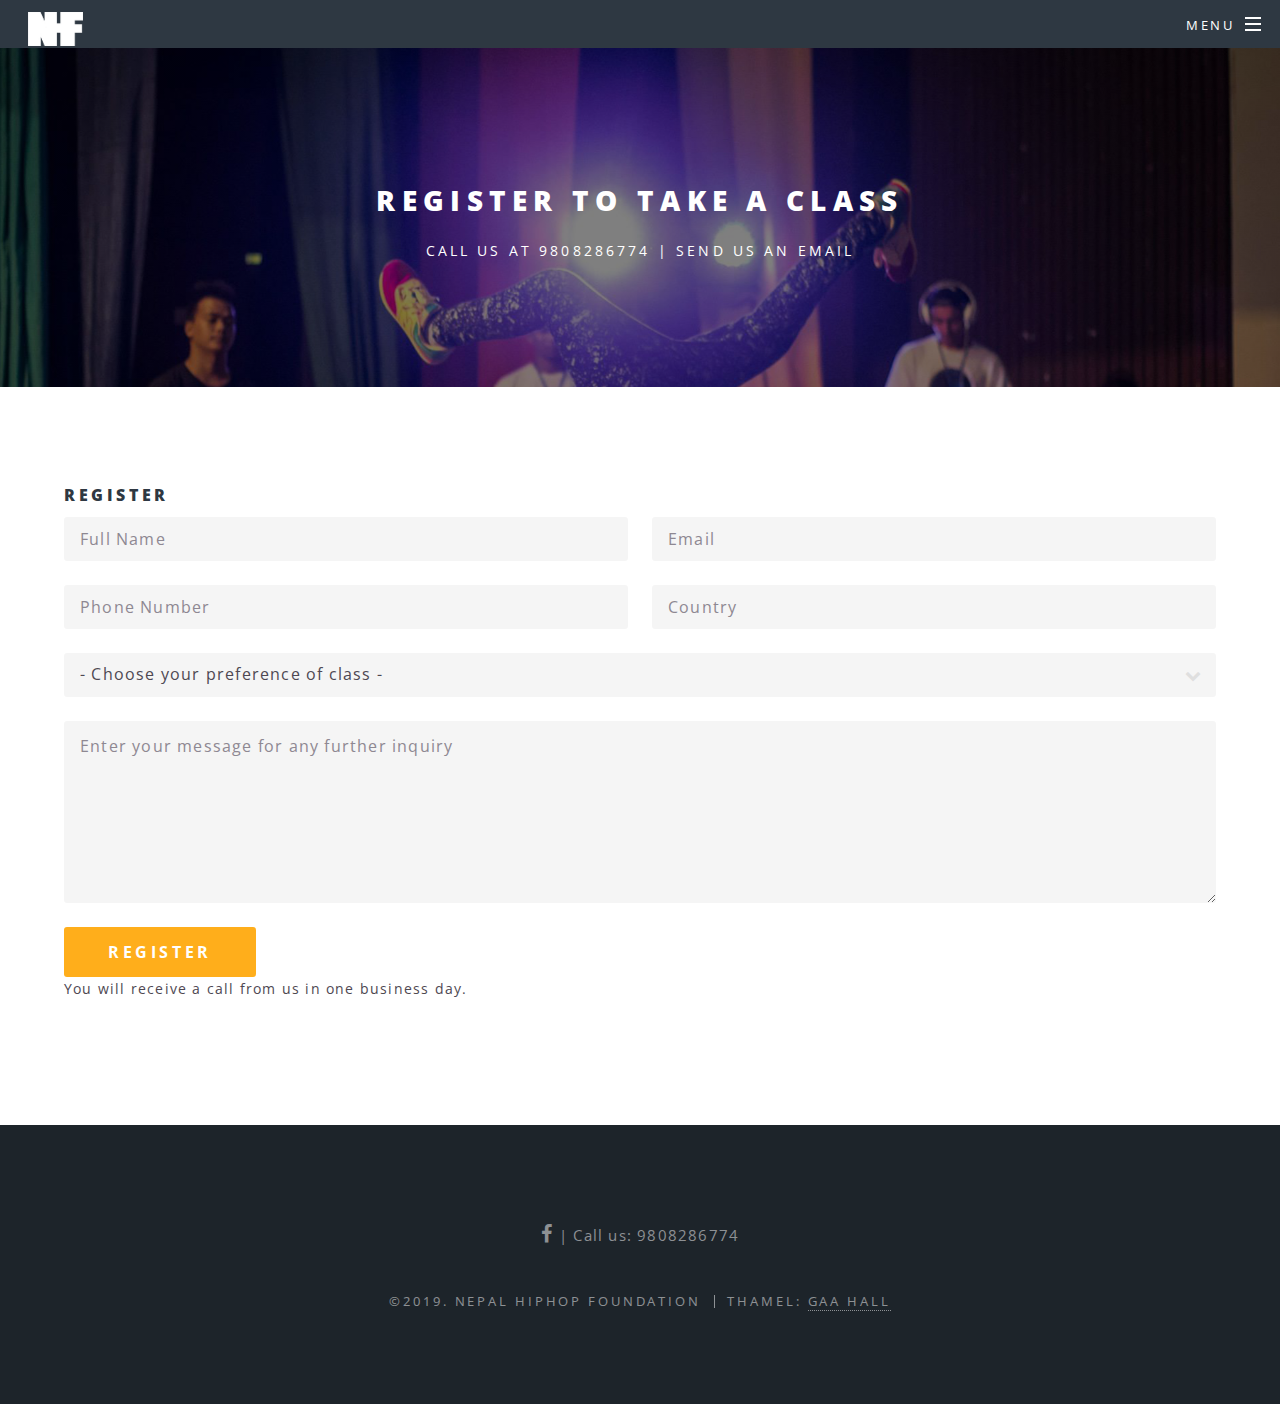
<file: register.html>
<!DOCTYPE HTML>
<!--
	Spectral by HTML5 UP
	html5up.net | @ajlkn
	Free for personal and commercial use under the CCA 3.0 license (html5up.net/license)
-->
<html>
	<head>
		<title>Nepal HipHop Foundation</title>
		<meta charset="utf-8" />
		<meta name="viewport" content="width=device-width, initial-scale=1" />
		<link rel="shortcut icon" type="image/png" href="images/fav-icons.png"/>
		<!--[if lte IE 8]><script src="assets/js/ie/html5shiv.js"></script><![endif]-->
		<link rel="stylesheet" href="assets/css/main.css" />
		<!--[if lte IE 8]><link rel="stylesheet" href="assets/css/ie8.css" /><![endif]-->
		<!--[if lte IE 9]><link rel="stylesheet" href="assets/css/ie9.css" /><![endif]-->
	</head>
	<body>

		<!-- Page Wrapper -->
			<div id="page-wrapper">

				<!-- Header -->
					<header id="header">
						<h1><a href="index.html"><img src="images/nhflogowhite.png"></a></h1>
						<nav id="nav">
							<ul>
								<li class="special">
									<a href="#menu" class="menuToggle"><span>Menu</span></a>
									<div id="menu">
										<ul>
											<li><a href="index.html">Home</a></li>
											<li><a href="socialactivity.html">Social Activity</a></li>
											<li><a href="achievements.html">Achievements & Awards</a></li>
											<li><a href="instructors.html">Instructors</a></li>
											<li><a href="class.html">Classes</a></li>
											<li><a href="contact.html">Contact</a></li>
										</ul>
									</div>
								</li>
							</ul>
						</nav>
					</header>

				<!-- Main -->
					<article id="main">
						<header>
							<h2>Register to take a class</h2>
							<p>Call us at 9808286774 | Send us an email</p>
						</header>
						<section class="wrapper style5">
							<div class="inner">
								<h4>Register</h4>
									<form method="post" action="#">
										<div class="row uniform">
											<div class="6u 12u$(xsmall)">
												<input type="text" name="demo-name" id="demo-name" value="" placeholder="Full Name" />
											</div>
											<div class="6u$ 12u$(xsmall)">
												<input type="email" name="demo-email" id="demo-email" value="" placeholder="Email" />
											</div>

											<div class="6u 12u$(xsmall)">
												<input type="text" name="demo-phone" id="demo-phone" value="" placeholder="Phone Number" />
											</div>
											<div class="6u$ 12u$(xsmall)">
												<input type="text" name="demo-country" id="demo-country" value="" placeholder="Country" />
											</div>

											<div class="12u$">
												<div class="select-wrapper">
													<select name="demo-category" id="demo-category">
														<option value="">- Choose your preference of class -</option>
														<option value="1">HipHop</option>
														<option value="1">B Boying / B Girling</option>
														<option value="1">Popping and Locking</option>
													</select>
												</div>
											</div>
											
											
											<div class="12u$">
												<textarea name="demo-message" id="demo-message" placeholder="Enter your message for any further inquiry" rows="6"></textarea>
											</div>
											<div class="12u$">
												<ul class="actions">
													<li><input type="submit" value="Register" class="special" /></li>
													<!-- Show message after clicking on register -->
													<p class="register-success">You will receive a call from us in one business day.</p>
												</ul>
											</div>
										</div>
									</form>
							</div>
						</section>
					</article>

				<!-- Footer -->
					<footer id="footer">
						<ul class="icons">
							<li><a href="https://www.facebook.com/profile.php?id=100009843048662" target="_blank" class="icon fa-facebook"><span class="label">Facebook</span></a> <span class="contact-no">| Call us: 9808286774</span></li>
						</ul>
						<ul class="copyright">
							<li>&copy;2019. Nepal Hiphop Foundation</li><li>Thamel: <a href="http://html5up.net">GAA HALL</a></li>
						</ul>
					</footer>

			</div>

		<!-- Scripts -->
			<script src="assets/js/jquery.min.js"></script>
			<script src="assets/js/jquery.scrollex.min.js"></script>
			<script src="assets/js/jquery.scrolly.min.js"></script>
			<script src="assets/js/skel.min.js"></script>
			<script src="assets/js/util.js"></script>
			<!--[if lte IE 8]><script src="assets/js/ie/respond.min.js"></script><![endif]-->
			<script src="assets/js/main.js"></script>

	</body>
</html>
</file>
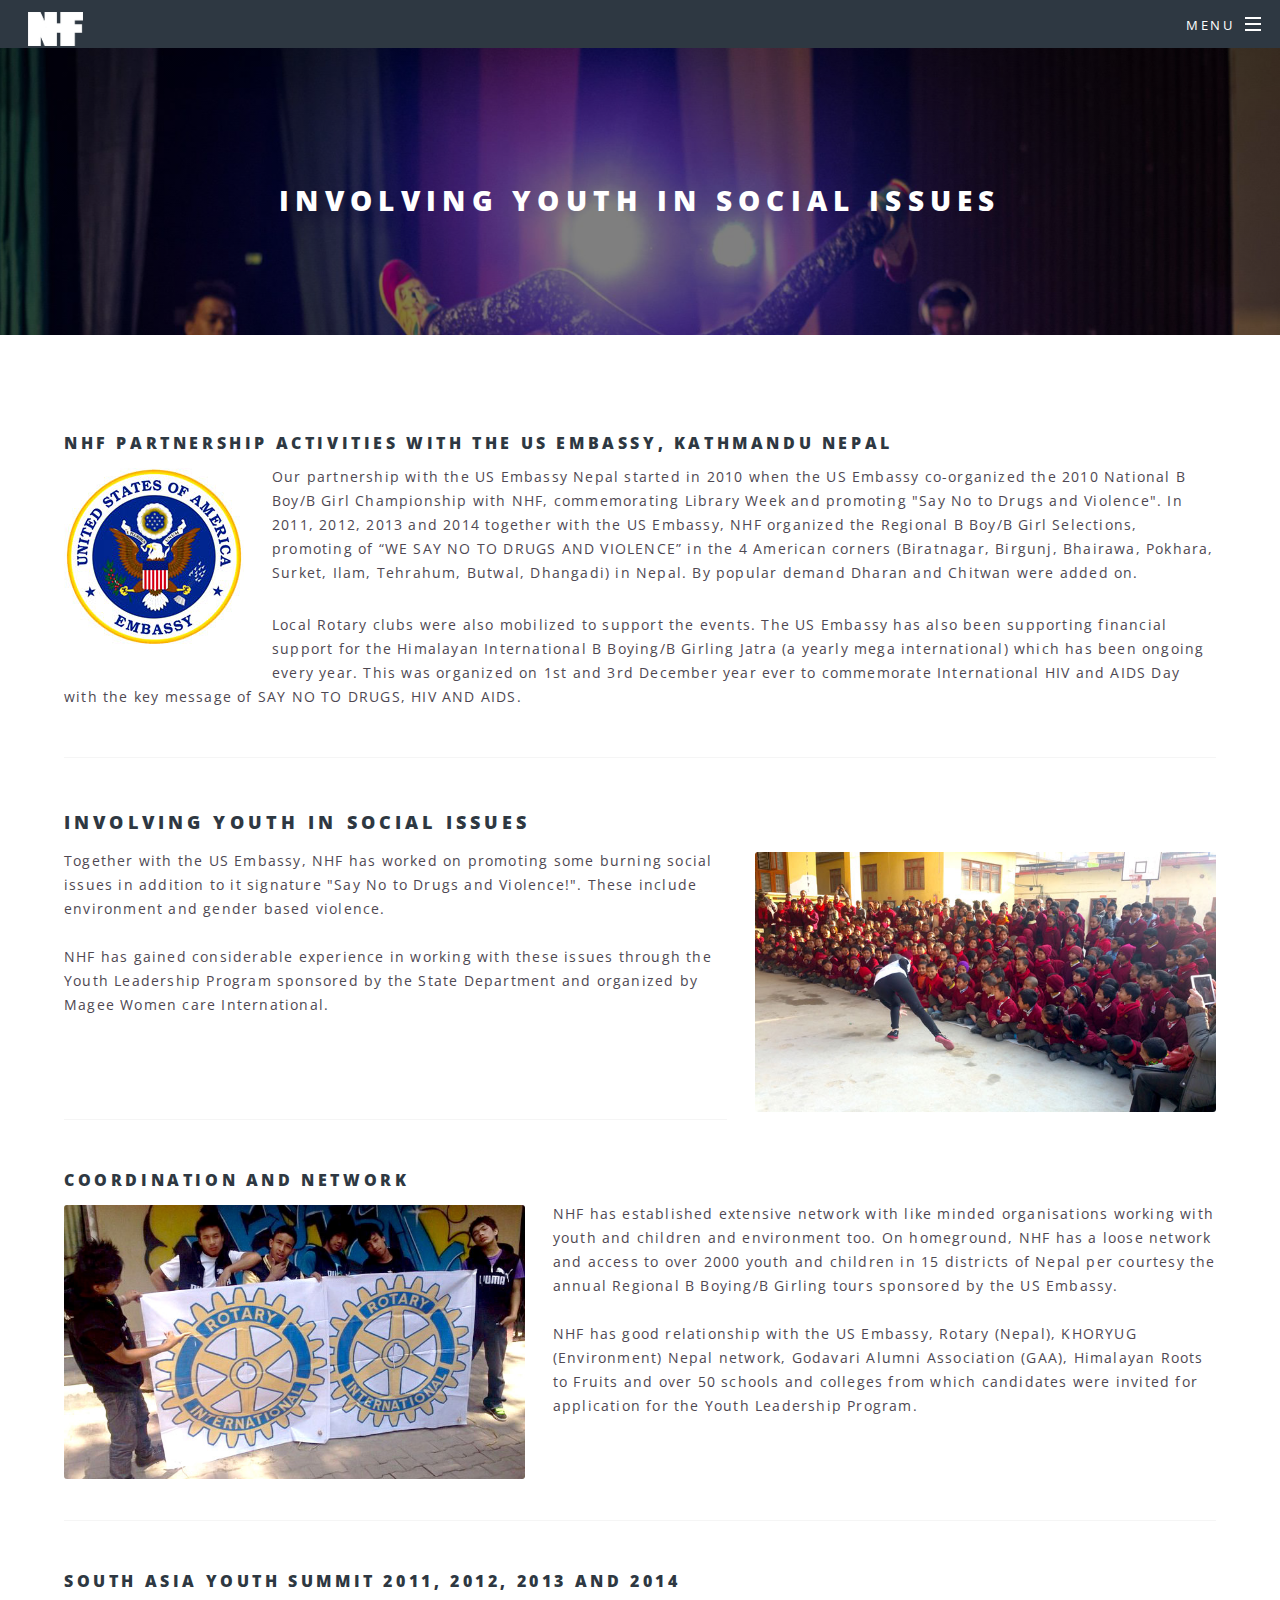
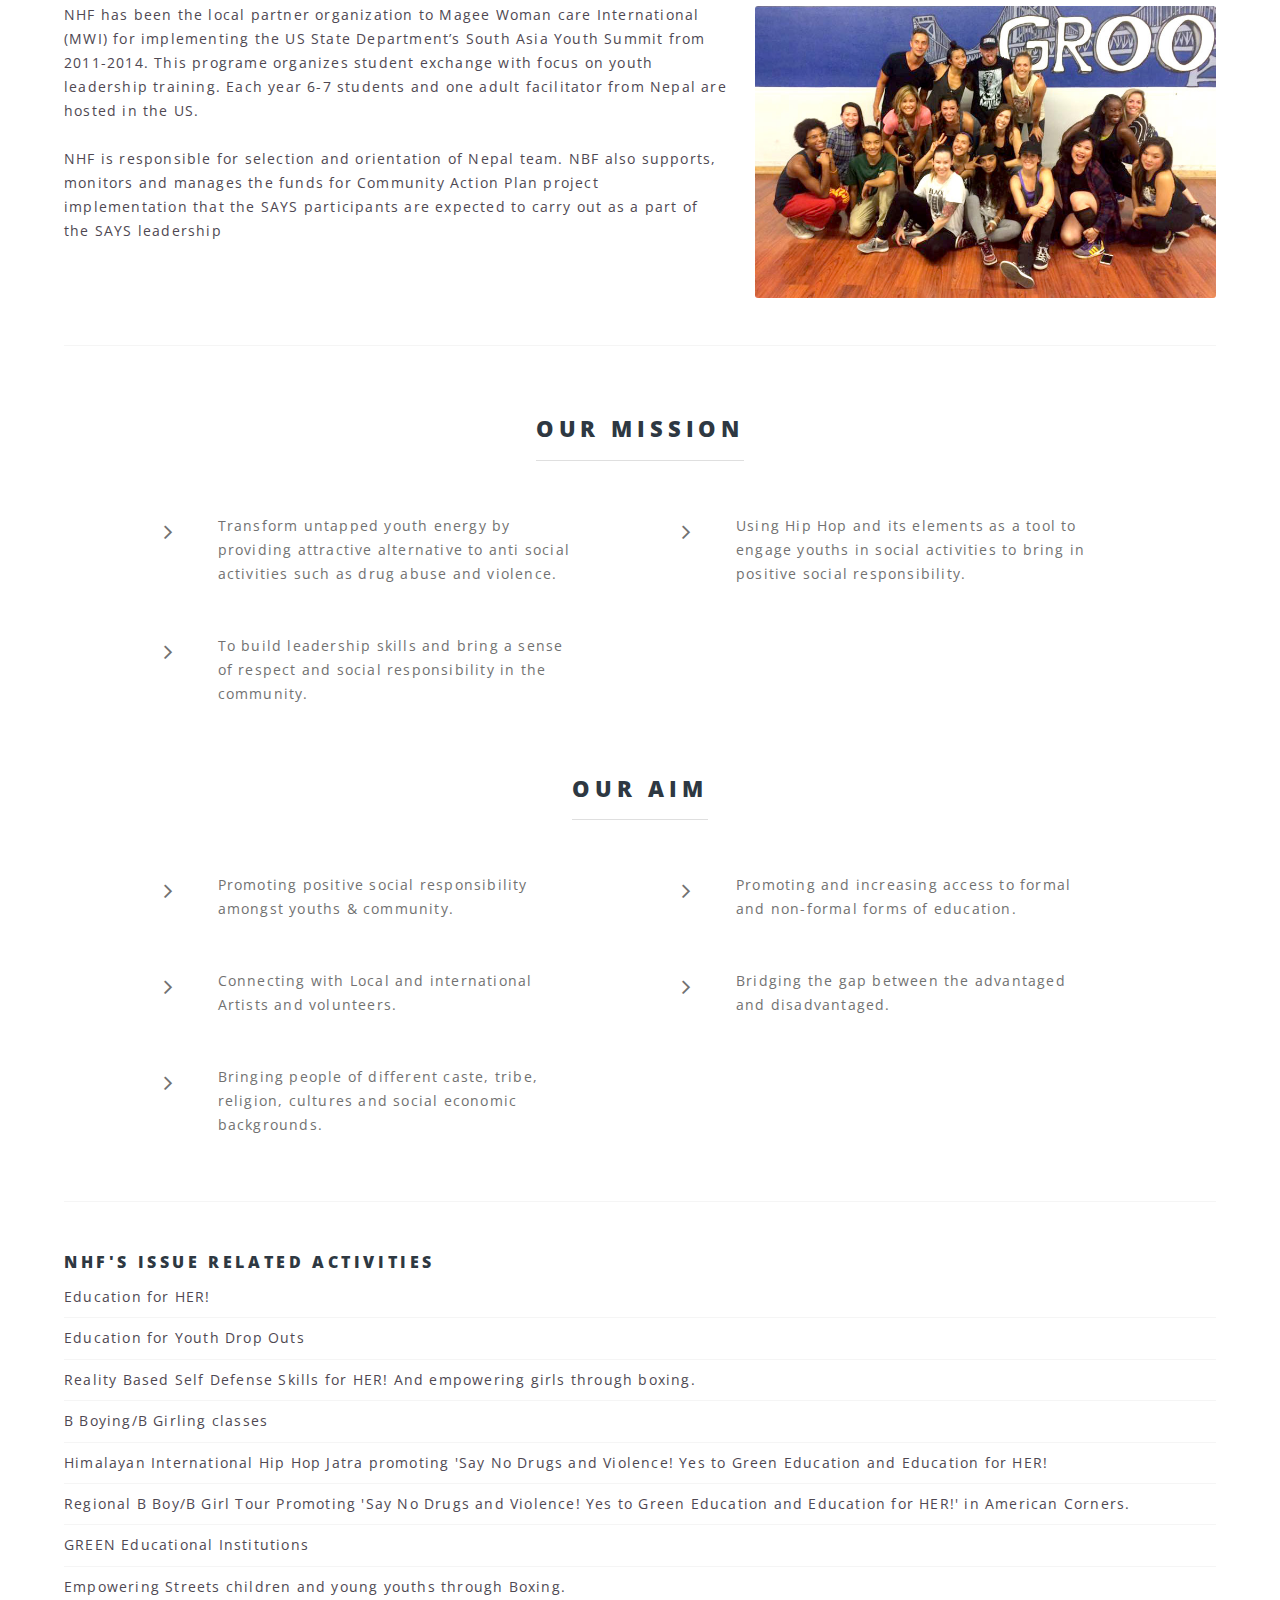
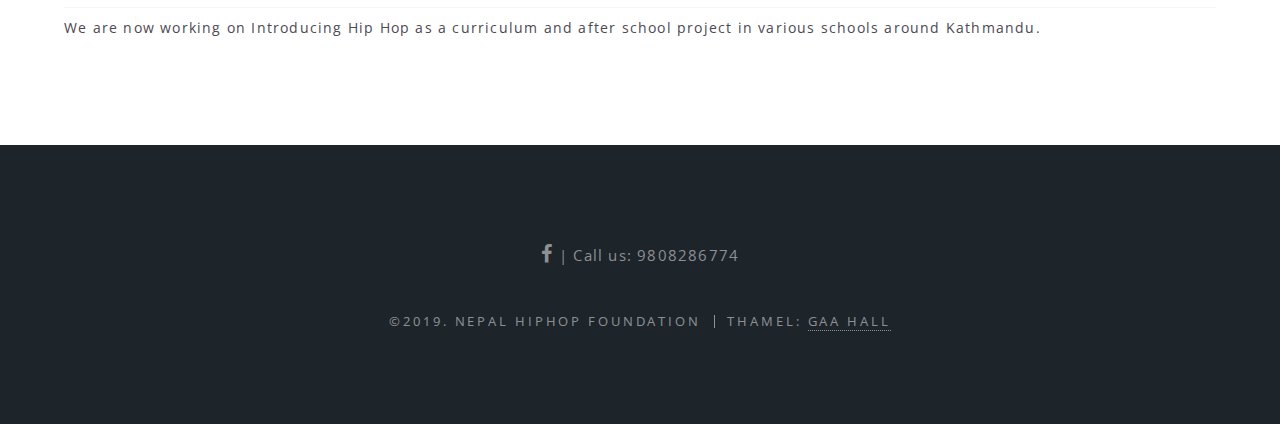
<file: socialactivity.html>
<!DOCTYPE HTML>
<!--
	Spectral by HTML5 UP
	html5up.net | @ajlkn
	Free for personal and commercial use under the CCA 3.0 license (html5up.net/license)
-->
<html>
	<head>
		<title>Nepal HipHop Foundation</title>
		<meta charset="utf-8" />
		<meta name="viewport" content="width=device-width, initial-scale=1" />
		<link rel="shortcut icon" type="image/png" href="images/fav-icons.png"/>
		<!--[if lte IE 8]><script src="assets/js/ie/html5shiv.js"></script><![endif]-->
		<link rel="stylesheet" href="assets/css/main.css" />
		<!--[if lte IE 8]><link rel="stylesheet" href="assets/css/ie8.css" /><![endif]-->
		<!--[if lte IE 9]><link rel="stylesheet" href="assets/css/ie9.css" /><![endif]-->
	</head>
	<body>

		<!-- Page Wrapper -->
			<div id="page-wrapper">

				<!-- Header -->
					<header id="header">
						<h1><a href="index.html"><img src="images/nhflogowhite.png"></a></h1>
						<nav id="nav">
							<ul>
								<li class="special">
									<a href="#menu" class="menuToggle"><span>Menu</span></a>
									<div id="menu">
										<ul>
											<li><a href="index.html">Home</a></li>
											<li><a href="socialactivity.html">Social Activity</a></li>
											<li><a href="achievements.html">Achievements & Awards</a></li>
											<li><a href="instructors.html">Instructors</a></li>
											<li><a href="class.html">Classes</a></li>
											<li><a href="contact.html">Contact</a></li>
										</ul>
									</div>
								</li>
							</ul>
						</nav>
					</header>

				<!-- Main -->
					<article id="main">
						<header>
							<h2>Involving Youth in Social Issues</h2>
							<!-- <p></p> -->
						</header>
						<section class="wrapper style5">
							<div class="inner">


								<h4>NHF PARTNERSHIP ACTIVITIES WITH THE US EMBASSY, Kathmandu NEPAL</h4>
								<p><span class="image left"><img src="images/usembassy.jpg" alt=""></span>Our partnership with the US Embassy Nepal started in 2010 when the US Embassy co-organized the 2010 National B Boy/B Girl Championship with NHF, commemorating Library Week and promoting "Say No to Drugs and Violence". In 2011, 2012, 2013 and 2014 together with the US Embassy, NHF organized the Regional B Boy/B Girl Selections, promoting of “WE SAY NO TO DRUGS AND VIOLENCE” in the 4 American corners (Biratnagar,  Birgunj, Bhairawa, Pokhara, Surket, Ilam, Tehrahum, Butwal, Dhangadi) in Nepal. By popular demand Dharan and Chitwan were added on. </p>

								<p>Local Rotary clubs were also mobilized to support the events. The US Embassy has also been supporting financial support for the Himalayan International B Boying/B Girling Jatra (a yearly mega international) which has been ongoing every year. This was organized on 1st and 3rd December year ever to commemorate International HIV and AIDS Day with the key message of SAY NO TO DRUGS, HIV AND AIDS.</p>
								<hr />

								<h3>Involving Youth in Social Issues</h3>
								<p><span class="image right"><img src="images/socialpic.jpg" alt=""></span>Together with the US Embassy, NHF has worked on promoting some burning social issues in addition to it signature "Say No to Drugs and Violence!". These include environment and gender based violence.<br><br>
								NHF has gained considerable experience in working with these issues through the Youth Leadership Program sponsored by the State Department and organized by Magee Women care International.</p><br>
								<hr />

								<h4>Coordination and Network</h4>
								<p><span class="image left"><img src="images/rotary.jpg" alt=""></span>NHF has established extensive network with like minded organisations working with youth and children and environment too. On homeground, NHF has a loose network and access to over 2000 youth and children in 15 districts of Nepal per courtesy the annual Regional B Boying/B Girling tours sponsored by the US Embassy. <br><br>

								NHF has good relationship with the US Embassy, Rotary (Nepal), KHORYUG (Environment) Nepal network, Godavari Alumni Association (GAA), Himalayan Roots to Fruits and over 50 schools and colleges from which candidates were invited for application for the Youth Leadership Program.</p><br>
								<hr />

								<h4>South Asia Youth Summit 2011, 2012, 2013 and 2014</h4>
								<p><span class="image right"><img src="images/socialpic2.jpg" alt=""></span>NHF has been the local partner organization to Magee Woman care International (MWI) for implementing the US State Department’s South Asia Youth Summit from 2011-2014.  This programe organizes student exchange with focus on youth leadership training. Each year 6-7 students and one adult facilitator from Nepal are hosted in the US. <br><br>NHF is responsible for selection and orientation of Nepal team. NBF also supports, monitors and manages the funds for Community Action Plan project implementation that the SAYS participants are expected to carry out as a part of the SAYS leadership </p><br>

								<hr />

								<section id="mission" class="wrapper style3 special">
									<div class="inner">
										<header class="major">
											<h2>Our Mission</h2>
										</header>
										<ul class="features">
											<li class="icon fa-angle-right">
												<p>Transform untapped youth energy by providing attractive alternative to anti social activities such as drug abuse and violence.</p>
											</li>
											<li class="icon fa-angle-right">
												<p>Using Hip Hop and its elements as a tool to engage youths in social activities to bring in positive social responsibility.</p>
											</li>
											<li class="icon fa-angle-right">
												<p>To build leadership skills and bring a sense of respect and social responsibility in the community.</p>
											</li>
											
											<li class="">
												<h3></h3>
												<p></p>
											</li>
										</ul>
									</div>
								</section>

								<section id="mission" class="wrapper style3 special">
									<div class="inner">
										<header class="major">
											<h2>Our Aim</h2>
											<!-- <p>Our lists of outputs</p> -->
										</header>
										<ul class="features">
											<li class="icon fa-angle-right">
												<p>Promoting positive social responsibility amongst youths & community.</p>
											</li>
											<li class="icon fa-angle-right">
												<p>Promoting and increasing access to formal and non-formal forms of education.</p>
											</li>
											<li class="icon fa-angle-right">
												<p>Connecting with Local and international Artists and volunteers.</p>
											</li>
											<li class="icon fa-angle-right">
												<p>Bridging the gap between the advantaged and disadvantaged.</p>
											</li>
											<li class="icon fa-angle-right">
												<p>Bringing people of different caste, tribe, religion, cultures and social economic backgrounds.</p>
											</li>
											
											<li class="">
												<h3></h3>
												<p></p>
											</li>
										</ul>
									</div>
								</section>

								<hr />

								<h4>NHF'S ISSUE RELATED ACTIVITIES</h4>
								<ul class="alt">
									<li>Education for HER! </li>
									<li>Education for Youth Drop Outs</li>
									<li>Reality Based Self Defense Skills for HER! And empowering girls through boxing.</li>
									<li>B Boying/B Girling classes </li>
									<li>Himalayan International Hip Hop Jatra promoting 'Say No Drugs and Violence! Yes to Green Education and Education for HER!</li>
									<li>Regional B Boy/B Girl Tour Promoting 'Say No Drugs and Violence! Yes to Green Education and Education for HER!'  in American Corners.</li>
									<li>GREEN Educational Institutions</li>
									<li>Empowering Streets children and young youths through Boxing.</li>
									<li>We are now working on Introducing Hip Hop as a curriculum and after school project in various schools around Kathmandu.</li>
								</ul>

							</div>
						</section>
					</article>

				<!-- Footer -->
					<footer id="footer">
						<ul class="icons">
							<li><a href="https://www.facebook.com/profile.php?id=100009843048662" target="_blank" class="icon fa-facebook"><span class="label">Facebook</span></a> <span class="contact-no">| Call us: 9808286774</span></li>
						</ul>
						<ul class="copyright">
							<li>&copy;2019. Nepal Hiphop Foundation</li><li>Thamel: <a href="http://html5up.net">GAA HALL</a></li>
						</ul>
					</footer>

			</div>

		<!-- Scripts -->
			<script src="assets/js/jquery.min.js"></script>
			<script src="assets/js/jquery.scrollex.min.js"></script>
			<script src="assets/js/jquery.scrolly.min.js"></script>
			<script src="assets/js/skel.min.js"></script>
			<script src="assets/js/util.js"></script>
			<!--[if lte IE 8]><script src="assets/js/ie/respond.min.js"></script><![endif]-->
			<script src="assets/js/main.js"></script>

	</body>
</html>
</file>
<file: assets/css/ie8.css>
/*
	Spectral by HTML5 UP
	html5up.net | @ajlkn
	Free for personal and commercial use under the CCA 3.0 license (html5up.net/license)
*/

/* Icon */

	.icon.major {
		border: none;
	}

		.icon.major:before {
			font-size: 3em;
		}

/* Form */

	label {
		color: #2E3842;
	}

	input[type="text"],
	input[type="password"],
	input[type="email"],
	select,
	textarea {
		border: solid 1px #dfdfdf;
	}

/* Button */

	input[type="submit"],
	input[type="reset"],
	input[type="button"],
	button,
	.button {
		border: solid 2px #dfdfdf;
	}

		input[type="submit"].special,
		input[type="reset"].special,
		input[type="button"].special,
		button.special,
		.button.special {
			border: 0 !important;
		}

/* Page Wrapper + Menu */

	#menu {
		display: none;
	}

	body.is-menu-visible #menu {
		display: block;
	}

/* Header */

	#header nav > ul > li > a.menuToggle:after {
		display: none;
	}

/* Banner + Wrapper (style4) */

	#banner,
	.wrapper.style4 {
		-ms-behavior: url("assets/js/ie/backgroundsize.min.htc");
	}

		#banner:before,
		.wrapper.style4:before {
			display: none;
		}

/* Banner */

	#banner .more {
		height: 4em;
	}

		#banner .more:after {
			display: none;
		}

/* Main */

	#main > header {
		-ms-behavior: url("assets/js/ie/backgroundsize.min.htc");
	}

		#main > header:before {
			display: none;
		}
</file>
<file: assets/css/ie9.css>
/*
	Spectral by HTML5 UP
	html5up.net | @ajlkn
	Free for personal and commercial use under the CCA 3.0 license (html5up.net/license)
*/

/* Spotlight */

	.spotlight {
		display: block;
	}

		.spotlight .image {
			display: inline-block;
			vertical-align: top;
		}

		.spotlight .content {
			padding: 4em 4em 2em 4em ;
			display: inline-block;
		}

		.spotlight:after {
			clear: both;
			content: '';
			display: block;
		}

/* Features */

	.features {
		display: block;
	}

		.features li {
			float: left;
		}

		.features:after {
			content: '';
			display: block;
			clear: both;
		}

/* Banner + Wrapper (style4) */

	#banner,
	.wrapper.style4 {
		background-image: url("../../images/banner.jpg");
		background-position: center center;
		background-repeat: no-repeat;
		background-size: cover;
		position: relative;
	}

		#banner:before,
		.wrapper.style4:before {
			background: #000000;
			content: '';
			height: 100%;
			left: 0;
			opacity: 0.5;
			position: absolute;
			top: 0;
			width: 100%;
		}

		#banner .inner,
		.wrapper.style4 .inner {
			position: relative;
			z-index: 1;
		}

/* Banner */

	#banner {
		padding: 14em 0 12em 0 ;
		height: auto;
	}

		#banner:after {
			display: none;
		}

/* CTA */

	#cta .inner header {
		float: left;
	}

	#cta .inner .actions {
		float: left;
	}

	#cta .inner:after {
		clear: both;
		content: '';
		display: block;
	}

/* Main */

	#main > header {
		background-image: url("../../images/banner.jpg");
		background-position: center center;
		background-repeat: no-repeat;
		background-size: cover;
		position: relative;
	}

		#main > header:before {
			background: #000000;
			content: '';
			height: 100%;
			left: 0;
			opacity: 0.5;
			position: absolute;
			top: 0;
			width: 100%;
		}

		#main > header > * {
			position: relative;
			z-index: 1;
		}
</file>
<file: assets/css/main.css>
@import url(font-awesome.min.css);
@import url("https://fonts.googleapis.com/css?family=Open+Sans:400,400italic,600,600italic,800,800italic");

/*
	Spectral by HTML5 UP
	html5up.net | @ajlkn
	Free for personal and commercial use under the CCA 3.0 license (html5up.net/license)
*/

/* Reset */

	html, body, div, span, applet, object, iframe, h1, h2, h3, h4, h5, h6, p, blockquote, pre, a, abbr, acronym, address, big, cite, code, del, dfn, em, img, ins, kbd, q, s, samp, small, strike, strong, sub, sup, tt, var, b, u, i, center, dl, dt, dd, ol, ul, li, fieldset, form, label, legend, table, caption, tbody, tfoot, thead, tr, th, td, article, aside, canvas, details, embed, figure, figcaption, footer, header, hgroup, menu, nav, output, ruby, section, summary, time, mark, audio, video {
		margin: 0;
		padding: 0;
		border: 0;
		font-size: 100%;
		font: inherit;
		vertical-align: baseline;
	}

	article, aside, details, figcaption, figure, footer, header, hgroup, menu, nav, section {
		display: block;
	}

	body {
		line-height: 1;
	}

	ol, ul {
		list-style: none;
	}

	blockquote, q {
		quotes: none;
	}

	blockquote:before, blockquote:after, q:before, q:after {
		content: '';
		content: none;
	}

	table {
		border-collapse: collapse;
		border-spacing: 0;
	}

	body {
		-webkit-text-size-adjust: none;
	}

/* Box Model */

	*, *:before, *:after {
		-moz-box-sizing: border-box;
		-webkit-box-sizing: border-box;
		box-sizing: border-box;
	}

/* Grid */

	.row {
		border-bottom: solid 1px transparent;
		-moz-box-sizing: border-box;
		-webkit-box-sizing: border-box;
		box-sizing: border-box;
	}

	.row > * {
		float: left;
		-moz-box-sizing: border-box;
		-webkit-box-sizing: border-box;
		box-sizing: border-box;
	}

	.row:after, .row:before {
		content: '';
		display: block;
		clear: both;
		height: 0;
	}

	.row.uniform > * > :first-child {
		margin-top: 0;
	}

	.row.uniform > * > :last-child {
		margin-bottom: 0;
	}

	.row.\30 \25 > * {
		padding: 0 0 0 0em;
	}

	.row.\30 \25 {
		margin: 0 0 -1px 0em;
	}

	.row.uniform.\30 \25 > * {
		padding: 0em 0 0 0em;
	}

	.row.uniform.\30 \25 {
		margin: 0em 0 -1px 0em;
	}

	.row > * {
		padding: 0 0 0 1.5em;
	}

	.row {
		margin: 0 0 -1px -1.5em;
	}

	.row.uniform > * {
		padding: 1.5em 0 0 1.5em;
	}

	.row.uniform {
		margin: -1.5em 0 -1px -1.5em;
	}

	.row.\32 00\25 > * {
		padding: 0 0 0 3em;
	}

	.row.\32 00\25 {
		margin: 0 0 -1px -3em;
	}

	.row.uniform.\32 00\25 > * {
		padding: 3em 0 0 3em;
	}

	.row.uniform.\32 00\25 {
		margin: -3em 0 -1px -3em;
	}

	.row.\31 50\25 > * {
		padding: 0 0 0 2.25em;
	}

	.row.\31 50\25 {
		margin: 0 0 -1px -2.25em;
	}

	.row.uniform.\31 50\25 > * {
		padding: 2.25em 0 0 2.25em;
	}

	.row.uniform.\31 50\25 {
		margin: -2.25em 0 -1px -2.25em;
	}

	.row.\35 0\25 > * {
		padding: 0 0 0 0.75em;
	}

	.row.\35 0\25 {
		margin: 0 0 -1px -0.75em;
	}

	.row.uniform.\35 0\25 > * {
		padding: 0.75em 0 2em 0.75em;
	}

	.row.uniform.\35 0\25 {
		margin: -0.75em 0 -1px -0.75em;
	}

	.row.\32 5\25 > * {
		padding: 0 0 0 0.375em;
	}

	.row.\32 5\25 {
		margin: 0 0 -1px -0.375em;
	}

	.row.uniform.\32 5\25 > * {
		padding: 0.375em 0 0 0.375em;
	}

	.row.uniform.\32 5\25 {
		margin: -0.375em 0 -1px -0.375em;
	}

	.\31 2u, .\31 2u\24 {
		width: 100%;
		clear: none;
		margin-left: 0;
	}

	.\31 1u, .\31 1u\24 {
		width: 91.6666666667%;
		clear: none;
		margin-left: 0;
	}

	.\31 0u, .\31 0u\24 {
		width: 83.3333333333%;
		clear: none;
		margin-left: 0;
	}

	.\39 u, .\39 u\24 {
		width: 75%;
		clear: none;
		margin-left: 0;
	}

	.\38 u, .\38 u\24 {
		width: 66.6666666667%;
		clear: none;
		margin-left: 0;
	}

	.\37 u, .\37 u\24 {
		width: 58.3333333333%;
		clear: none;
		margin-left: 0;
	}

	.\36 u, .\36 u\24 {
		width: 50%;
		clear: none;
		margin-left: 0;
	}

	.\35 u, .\35 u\24 {
		width: 41.6666666667%;
		clear: none;
		margin-left: 0;
	}

	.\34 u, .\34 u\24 {
		width: 33.3333333333%;
		clear: none;
		margin-left: 0;
	}

	.\33 u, .\33 u\24 {
		width: 25%;
		clear: none;
		margin-left: 0;
	}

	.\32 u, .\32 u\24 {
		width: 16.6666666667%;
		clear: none;
		margin-left: 0;
	}

	.\31 u, .\31 u\24 {
		width: 8.3333333333%;
		clear: none;
		margin-left: 0;
	}

	.\31 2u\24 + *,
	.\31 1u\24 + *,
	.\31 0u\24 + *,
	.\39 u\24 + *,
	.\38 u\24 + *,
	.\37 u\24 + *,
	.\36 u\24 + *,
	.\35 u\24 + *,
	.\34 u\24 + *,
	.\33 u\24 + *,
	.\32 u\24 + *,
	.\31 u\24 + * {
		clear: left;
	}

	.\-11u {
		margin-left: 91.66667%;
	}

	.\-10u {
		margin-left: 83.33333%;
	}

	.\-9u {
		margin-left: 75%;
	}

	.\-8u {
		margin-left: 66.66667%;
	}

	.\-7u {
		margin-left: 58.33333%;
	}

	.\-6u {
		margin-left: 50%;
	}

	.\-5u {
		margin-left: 41.66667%;
	}

	.\-4u {
		margin-left: 33.33333%;
	}

	.\-3u {
		margin-left: 25%;
	}

	.\-2u {
		margin-left: 16.66667%;
	}

	.\-1u {
		margin-left: 8.33333%;
	}

	@media screen and (max-width: 1680px) {

		.row > * {
			padding: 0 0 0 1.5em;
		}

		.row {
			margin: 0 0 -1px -1.5em;
		}

		.row.uniform > * {
			padding: 1.5em 0 0 1.5em;
		}

		.row.uniform {
			margin: -1.5em 0 -1px -1.5em;
		}

		.row.\32 00\25 > * {
			padding: 0 0 0 3em;
		}

		.row.\32 00\25 {
			margin: 0 0 -1px -3em;
		}

		.row.uniform.\32 00\25 > * {
			padding: 3em 0 0 3em;
		}

		.row.uniform.\32 00\25 {
			margin: -3em 0 -1px -3em;
		}

		.row.\31 50\25 > * {
			padding: 0 0 0 2.25em;
		}

		.row.\31 50\25 {
			margin: 0 0 -1px -2.25em;
		}

		.row.uniform.\31 50\25 > * {
			padding: 2.25em 0 0 2.25em;
		}

		.row.uniform.\31 50\25 {
			margin: -2.25em 0 -1px -2.25em;
		}

		.row.\35 0\25 > * {
			padding: 0 0 0 0.75em;
		}

		.row.\35 0\25 {
			margin: 0 0 -1px -0.75em;
		}

		.row.uniform.\35 0\25 > * {
			padding: 0.75em 0 2em 0.75em;
		}

		.row.uniform.\35 0\25 {
			margin: -0.75em 0 -1px -0.75em;
		}

		.row.\32 5\25 > * {
			padding: 0 0 0 0.375em;
		}

		.row.\32 5\25 {
			margin: 0 0 -1px -0.375em;
		}

		.row.uniform.\32 5\25 > * {
			padding: 0.375em 0 0 0.375em;
		}

		.row.uniform.\32 5\25 {
			margin: -0.375em 0 -1px -0.375em;
		}

		.\31 2u\28xlarge\29, .\31 2u\24\28xlarge\29 {
			width: 100%;
			clear: none;
			margin-left: 0;
		}

		.\31 1u\28xlarge\29, .\31 1u\24\28xlarge\29 {
			width: 91.6666666667%;
			clear: none;
			margin-left: 0;
		}

		.\31 0u\28xlarge\29, .\31 0u\24\28xlarge\29 {
			width: 83.3333333333%;
			clear: none;
			margin-left: 0;
		}

		.\39 u\28xlarge\29, .\39 u\24\28xlarge\29 {
			width: 75%;
			clear: none;
			margin-left: 0;
		}

		.\38 u\28xlarge\29, .\38 u\24\28xlarge\29 {
			width: 66.6666666667%;
			clear: none;
			margin-left: 0;
		}

		.\37 u\28xlarge\29, .\37 u\24\28xlarge\29 {
			width: 58.3333333333%;
			clear: none;
			margin-left: 0;
		}

		.\36 u\28xlarge\29, .\36 u\24\28xlarge\29 {
			width: 50%;
			clear: none;
			margin-left: 0;
		}

		.\35 u\28xlarge\29, .\35 u\24\28xlarge\29 {
			width: 41.6666666667%;
			clear: none;
			margin-left: 0;
		}

		.\34 u\28xlarge\29, .\34 u\24\28xlarge\29 {
			width: 33.3333333333%;
			clear: none;
			margin-left: 0;
		}

		.\33 u\28xlarge\29, .\33 u\24\28xlarge\29 {
			width: 25%;
			clear: none;
			margin-left: 0;
		}

		.\32 u\28xlarge\29, .\32 u\24\28xlarge\29 {
			width: 16.6666666667%;
			clear: none;
			margin-left: 0;
		}

		.\31 u\28xlarge\29, .\31 u\24\28xlarge\29 {
			width: 8.3333333333%;
			clear: none;
			margin-left: 0;
		}

		.\31 2u\24\28xlarge\29 + *,
		.\31 1u\24\28xlarge\29 + *,
		.\31 0u\24\28xlarge\29 + *,
		.\39 u\24\28xlarge\29 + *,
		.\38 u\24\28xlarge\29 + *,
		.\37 u\24\28xlarge\29 + *,
		.\36 u\24\28xlarge\29 + *,
		.\35 u\24\28xlarge\29 + *,
		.\34 u\24\28xlarge\29 + *,
		.\33 u\24\28xlarge\29 + *,
		.\32 u\24\28xlarge\29 + *,
		.\31 u\24\28xlarge\29 + * {
			clear: left;
		}

		.\-11u\28xlarge\29 {
			margin-left: 91.66667%;
		}

		.\-10u\28xlarge\29 {
			margin-left: 83.33333%;
		}

		.\-9u\28xlarge\29 {
			margin-left: 75%;
		}

		.\-8u\28xlarge\29 {
			margin-left: 66.66667%;
		}

		.\-7u\28xlarge\29 {
			margin-left: 58.33333%;
		}

		.\-6u\28xlarge\29 {
			margin-left: 50%;
		}

		.\-5u\28xlarge\29 {
			margin-left: 41.66667%;
		}

		.\-4u\28xlarge\29 {
			margin-left: 33.33333%;
		}

		.\-3u\28xlarge\29 {
			margin-left: 25%;
		}

		.\-2u\28xlarge\29 {
			margin-left: 16.66667%;
		}

		.\-1u\28xlarge\29 {
			margin-left: 8.33333%;
		}

	}

	@media screen and (max-width: 1280px) {

		.row > * {
			padding: 0 0 0 1.5em;
		}

		.row {
			margin: 0 0 -1px -1.5em;
		}

		.row.uniform > * {
			padding: 1.5em 0 0 1.5em;
		}

		.row.uniform {
			margin: -1.5em 0 -1px -1.5em;
		}

		.row.\32 00\25 > * {
			padding: 0 0 0 3em;
		}

		.row.\32 00\25 {
			margin: 0 0 -1px -3em;
		}

		.row.uniform.\32 00\25 > * {
			padding: 3em 0 0 3em;
		}

		.row.uniform.\32 00\25 {
			margin: -3em 0 -1px -3em;
		}

		.row.\31 50\25 > * {
			padding: 0 0 0 2.25em;
		}

		.row.\31 50\25 {
			margin: 0 0 -1px -2.25em;
		}

		.row.uniform.\31 50\25 > * {
			padding: 2.25em 0 0 2.25em;
		}

		.row.uniform.\31 50\25 {
			margin: -2.25em 0 -1px -2.25em;
		}

		.row.\35 0\25 > * {
			padding: 0 0 0 0.75em;
		}

		.row.\35 0\25 {
			margin: 0 0 -1px -0.75em;
		}

		.row.uniform.\35 0\25 > * {
			padding: 0.75em 0 2em 0.75em;
		}

		.row.uniform.\35 0\25 {
			margin: -0.75em 0 -1px -0.75em;
		}

		.row.\32 5\25 > * {
			padding: 0 0 0 0.375em;
		}

		.row.\32 5\25 {
			margin: 0 0 -1px -0.375em;
		}

		.row.uniform.\32 5\25 > * {
			padding: 0.375em 0 0 0.375em;
		}

		.row.uniform.\32 5\25 {
			margin: -0.375em 0 -1px -0.375em;
		}

		.\31 2u\28large\29, .\31 2u\24\28large\29 {
			width: 100%;
			clear: none;
			margin-left: 0;
		}

		.\31 1u\28large\29, .\31 1u\24\28large\29 {
			width: 91.6666666667%;
			clear: none;
			margin-left: 0;
		}

		.\31 0u\28large\29, .\31 0u\24\28large\29 {
			width: 83.3333333333%;
			clear: none;
			margin-left: 0;
		}

		.\39 u\28large\29, .\39 u\24\28large\29 {
			width: 75%;
			clear: none;
			margin-left: 0;
		}

		.\38 u\28large\29, .\38 u\24\28large\29 {
			width: 66.6666666667%;
			clear: none;
			margin-left: 0;
		}

		.\37 u\28large\29, .\37 u\24\28large\29 {
			width: 58.3333333333%;
			clear: none;
			margin-left: 0;
		}

		.\36 u\28large\29, .\36 u\24\28large\29 {
			width: 50%;
			clear: none;
			margin-left: 0;
		}

		.\35 u\28large\29, .\35 u\24\28large\29 {
			width: 41.6666666667%;
			clear: none;
			margin-left: 0;
		}

		.\34 u\28large\29, .\34 u\24\28large\29 {
			width: 33.3333333333%;
			clear: none;
			margin-left: 0;
		}

		.\33 u\28large\29, .\33 u\24\28large\29 {
			width: 25%;
			clear: none;
			margin-left: 0;
		}

		.\32 u\28large\29, .\32 u\24\28large\29 {
			width: 16.6666666667%;
			clear: none;
			margin-left: 0;
		}

		.\31 u\28large\29, .\31 u\24\28large\29 {
			width: 8.3333333333%;
			clear: none;
			margin-left: 0;
		}

		.\31 2u\24\28large\29 + *,
		.\31 1u\24\28large\29 + *,
		.\31 0u\24\28large\29 + *,
		.\39 u\24\28large\29 + *,
		.\38 u\24\28large\29 + *,
		.\37 u\24\28large\29 + *,
		.\36 u\24\28large\29 + *,
		.\35 u\24\28large\29 + *,
		.\34 u\24\28large\29 + *,
		.\33 u\24\28large\29 + *,
		.\32 u\24\28large\29 + *,
		.\31 u\24\28large\29 + * {
			clear: left;
		}

		.\-11u\28large\29 {
			margin-left: 91.66667%;
		}

		.\-10u\28large\29 {
			margin-left: 83.33333%;
		}

		.\-9u\28large\29 {
			margin-left: 75%;
		}

		.\-8u\28large\29 {
			margin-left: 66.66667%;
		}

		.\-7u\28large\29 {
			margin-left: 58.33333%;
		}

		.\-6u\28large\29 {
			margin-left: 50%;
		}

		.\-5u\28large\29 {
			margin-left: 41.66667%;
		}

		.\-4u\28large\29 {
			margin-left: 33.33333%;
		}

		.\-3u\28large\29 {
			margin-left: 25%;
		}

		.\-2u\28large\29 {
			margin-left: 16.66667%;
		}

		.\-1u\28large\29 {
			margin-left: 8.33333%;
		}

	}

	@media screen and (max-width: 980px) {

		.row > * {
			padding: 0 0 0 1.5em;
		}

		.row {
			margin: 0 0 -1px -1.5em;
		}

		.row.uniform > * {
			padding: 1.5em 0 0 1.5em;
		}

		.row.uniform {
			margin: -1.5em 0 -1px -1.5em;
		}

		.row.\32 00\25 > * {
			padding: 0 0 0 3em;
		}

		.row.\32 00\25 {
			margin: 0 0 -1px -3em;
		}

		.row.uniform.\32 00\25 > * {
			padding: 3em 0 0 3em;
		}

		.row.uniform.\32 00\25 {
			margin: -3em 0 -1px -3em;
		}

		.row.\31 50\25 > * {
			padding: 0 0 0 2.25em;
		}

		.row.\31 50\25 {
			margin: 0 0 -1px -2.25em;
		}

		.row.uniform.\31 50\25 > * {
			padding: 2.25em 0 0 2.25em;
		}

		.row.uniform.\31 50\25 {
			margin: -2.25em 0 -1px -2.25em;
		}

		.row.\35 0\25 > * {
			padding: 0 0 0 0.75em;
		}

		.row.\35 0\25 {
			margin: 0 0 -1px -0.75em;
		}

		.row.uniform.\35 0\25 > * {
			padding: 0.75em 0 2em 0.75em;
		}

		.row.uniform.\35 0\25 {
			margin: -0.75em 0 -1px -0.75em;
		}

		.row.\32 5\25 > * {
			padding: 0 0 0 0.375em;
		}

		.row.\32 5\25 {
			margin: 0 0 -1px -0.375em;
		}

		.row.uniform.\32 5\25 > * {
			padding: 0.375em 0 0 0.375em;
		}

		.row.uniform.\32 5\25 {
			margin: -0.375em 0 -1px -0.375em;
		}

		.\31 2u\28medium\29, .\31 2u\24\28medium\29 {
			width: 100%;
			clear: none;
			margin-left: 0;
		}

		.\31 1u\28medium\29, .\31 1u\24\28medium\29 {
			width: 91.6666666667%;
			clear: none;
			margin-left: 0;
		}

		.\31 0u\28medium\29, .\31 0u\24\28medium\29 {
			width: 83.3333333333%;
			clear: none;
			margin-left: 0;
		}

		.\39 u\28medium\29, .\39 u\24\28medium\29 {
			width: 75%;
			clear: none;
			margin-left: 0;
		}

		.\38 u\28medium\29, .\38 u\24\28medium\29 {
			width: 66.6666666667%;
			clear: none;
			margin-left: 0;
		}

		.\37 u\28medium\29, .\37 u\24\28medium\29 {
			width: 58.3333333333%;
			clear: none;
			margin-left: 0;
		}

		.\36 u\28medium\29, .\36 u\24\28medium\29 {
			width: 50%;
			clear: none;
			margin-left: 0;
		}

		.\35 u\28medium\29, .\35 u\24\28medium\29 {
			width: 41.6666666667%;
			clear: none;
			margin-left: 0;
		}

		.\34 u\28medium\29, .\34 u\24\28medium\29 {
			width: 33.3333333333%;
			clear: none;
			margin-left: 0;
		}

		.\33 u\28medium\29, .\33 u\24\28medium\29 {
			width: 25%;
			clear: none;
			margin-left: 0;
		}

		.\32 u\28medium\29, .\32 u\24\28medium\29 {
			width: 16.6666666667%;
			clear: none;
			margin-left: 0;
		}

		.\31 u\28medium\29, .\31 u\24\28medium\29 {
			width: 8.3333333333%;
			clear: none;
			margin-left: 0;
		}

		.\31 2u\24\28medium\29 + *,
		.\31 1u\24\28medium\29 + *,
		.\31 0u\24\28medium\29 + *,
		.\39 u\24\28medium\29 + *,
		.\38 u\24\28medium\29 + *,
		.\37 u\24\28medium\29 + *,
		.\36 u\24\28medium\29 + *,
		.\35 u\24\28medium\29 + *,
		.\34 u\24\28medium\29 + *,
		.\33 u\24\28medium\29 + *,
		.\32 u\24\28medium\29 + *,
		.\31 u\24\28medium\29 + * {
			clear: left;
		}

		.\-11u\28medium\29 {
			margin-left: 91.66667%;
		}

		.\-10u\28medium\29 {
			margin-left: 83.33333%;
		}

		.\-9u\28medium\29 {
			margin-left: 75%;
		}

		.\-8u\28medium\29 {
			margin-left: 66.66667%;
		}

		.\-7u\28medium\29 {
			margin-left: 58.33333%;
		}

		.\-6u\28medium\29 {
			margin-left: 50%;
		}

		.\-5u\28medium\29 {
			margin-left: 41.66667%;
		}

		.\-4u\28medium\29 {
			margin-left: 33.33333%;
		}

		.\-3u\28medium\29 {
			margin-left: 25%;
		}

		.\-2u\28medium\29 {
			margin-left: 16.66667%;
		}

		.\-1u\28medium\29 {
			margin-left: 8.33333%;
		}

	}

	@media screen and (max-width: 736px) {

		.row > * {
			padding: 0 0 0 1.5em;
		}

		.row {
			margin: 0 0 -1px -1.5em;
		}

		.row.uniform > * {
			padding: 1.5em 0 0 1.5em;
		}

		.row.uniform {
			margin: -1.5em 0 -1px -1.5em;
		}

		.row.\32 00\25 > * {
			padding: 0 0 0 3em;
		}

		.row.\32 00\25 {
			margin: 0 0 -1px -3em;
		}

		.row.uniform.\32 00\25 > * {
			padding: 3em 0 0 3em;
		}

		.row.uniform.\32 00\25 {
			margin: -3em 0 -1px -3em;
		}

		.row.\31 50\25 > * {
			padding: 0 0 0 2.25em;
		}

		.row.\31 50\25 {
			margin: 0 0 -1px -2.25em;
		}

		.row.uniform.\31 50\25 > * {
			padding: 2.25em 0 0 2.25em;
		}

		.row.uniform.\31 50\25 {
			margin: -2.25em 0 -1px -2.25em;
		}

		.row.\35 0\25 > * {
			padding: 0 0 0 0.75em;
		}

		.row.\35 0\25 {
			margin: 0 0 -1px -0.75em;
		}

		.row.uniform.\35 0\25 > * {
			padding: 0.75em 0 2em 0.75em;
		}

		.row.uniform.\35 0\25 {
			margin: -0.75em 0 -1px -0.75em;
		}

		.row.\32 5\25 > * {
			padding: 0 0 0 0.375em;
		}

		.row.\32 5\25 {
			margin: 0 0 -1px -0.375em;
		}

		.row.uniform.\32 5\25 > * {
			padding: 0.375em 0 0 0.375em;
		}

		.row.uniform.\32 5\25 {
			margin: -0.375em 0 -1px -0.375em;
		}

		.\31 2u\28small\29, .\31 2u\24\28small\29 {
			width: 100%;
			clear: none;
			margin-left: 0;
		}

		.\31 1u\28small\29, .\31 1u\24\28small\29 {
			width: 91.6666666667%;
			clear: none;
			margin-left: 0;
		}

		.\31 0u\28small\29, .\31 0u\24\28small\29 {
			width: 83.3333333333%;
			clear: none;
			margin-left: 0;
		}

		.\39 u\28small\29, .\39 u\24\28small\29 {
			width: 75%;
			clear: none;
			margin-left: 0;
		}

		.\38 u\28small\29, .\38 u\24\28small\29 {
			width: 66.6666666667%;
			clear: none;
			margin-left: 0;
		}

		.\37 u\28small\29, .\37 u\24\28small\29 {
			width: 58.3333333333%;
			clear: none;
			margin-left: 0;
		}

		.\36 u\28small\29, .\36 u\24\28small\29 {
			width: 50%;
			clear: none;
			margin-left: 0;
		}

		.\35 u\28small\29, .\35 u\24\28small\29 {
			width: 41.6666666667%;
			clear: none;
			margin-left: 0;
		}

		.\34 u\28small\29, .\34 u\24\28small\29 {
			width: 33.3333333333%;
			clear: none;
			margin-left: 0;
		}

		.\33 u\28small\29, .\33 u\24\28small\29 {
			width: 25%;
			clear: none;
			margin-left: 0;
		}

		.\32 u\28small\29, .\32 u\24\28small\29 {
			width: 16.6666666667%;
			clear: none;
			margin-left: 0;
		}

		.\31 u\28small\29, .\31 u\24\28small\29 {
			width: 8.3333333333%;
			clear: none;
			margin-left: 0;
		}

		.\31 2u\24\28small\29 + *,
		.\31 1u\24\28small\29 + *,
		.\31 0u\24\28small\29 + *,
		.\39 u\24\28small\29 + *,
		.\38 u\24\28small\29 + *,
		.\37 u\24\28small\29 + *,
		.\36 u\24\28small\29 + *,
		.\35 u\24\28small\29 + *,
		.\34 u\24\28small\29 + *,
		.\33 u\24\28small\29 + *,
		.\32 u\24\28small\29 + *,
		.\31 u\24\28small\29 + * {
			clear: left;
		}

		.\-11u\28small\29 {
			margin-left: 91.66667%;
		}

		.\-10u\28small\29 {
			margin-left: 83.33333%;
		}

		.\-9u\28small\29 {
			margin-left: 75%;
		}

		.\-8u\28small\29 {
			margin-left: 66.66667%;
		}

		.\-7u\28small\29 {
			margin-left: 58.33333%;
		}

		.\-6u\28small\29 {
			margin-left: 50%;
		}

		.\-5u\28small\29 {
			margin-left: 41.66667%;
		}

		.\-4u\28small\29 {
			margin-left: 33.33333%;
		}

		.\-3u\28small\29 {
			margin-left: 25%;
		}

		.\-2u\28small\29 {
			margin-left: 16.66667%;
		}

		.\-1u\28small\29 {
			margin-left: 8.33333%;
		}

	}

	@media screen and (max-width: 480px) {

		.row > * {
			padding: 0 0 0 1.5em;
		}

		.row {
			margin: 0 0 -1px -1.5em;
		}

		.row.uniform > * {
			padding: 1.5em 0 0 1.5em;
		}

		.row.uniform {
			margin: -1.5em 0 -1px -1.5em;
		}

		.row.\32 00\25 > * {
			padding: 0 0 0 3em;
		}

		.row.\32 00\25 {
			margin: 0 0 -1px -3em;
		}

		.row.uniform.\32 00\25 > * {
			padding: 3em 0 0 3em;
		}

		.row.uniform.\32 00\25 {
			margin: -3em 0 -1px -3em;
		}

		.row.\31 50\25 > * {
			padding: 0 0 0 2.25em;
		}

		.row.\31 50\25 {
			margin: 0 0 -1px -2.25em;
		}

		.row.uniform.\31 50\25 > * {
			padding: 2.25em 0 0 2.25em;
		}

		.row.uniform.\31 50\25 {
			margin: -2.25em 0 -1px -2.25em;
		}

		.row.\35 0\25 > * {
			padding: 0 0 0 0.75em;
		}

		.row.\35 0\25 {
			margin: 0 0 -1px -0.75em;
		}

		.row.uniform.\35 0\25 > * {
			padding: 0.75em 0 0 0.75em;
		}

		.row.uniform.\35 0\25 {
			margin: -0.75em 0 -1px -0.75em;
		}

		.row.\32 5\25 > * {
			padding: 0 0 0 0.375em;
		}

		.row.\32 5\25 {
			margin: 0 0 -1px -0.375em;
		}

		.row.uniform.\32 5\25 > * {
			padding: 0.375em 0 0 0.375em;
		}

		.row.uniform.\32 5\25 {
			margin: -0.375em 0 -1px -0.375em;
		}

		.\31 2u\28xsmall\29, .\31 2u\24\28xsmall\29 {
			width: 100%;
			clear: none;
			margin-left: 0;
		}

		.\31 1u\28xsmall\29, .\31 1u\24\28xsmall\29 {
			width: 91.6666666667%;
			clear: none;
			margin-left: 0;
		}

		.\31 0u\28xsmall\29, .\31 0u\24\28xsmall\29 {
			width: 83.3333333333%;
			clear: none;
			margin-left: 0;
		}

		.\39 u\28xsmall\29, .\39 u\24\28xsmall\29 {
			width: 75%;
			clear: none;
			margin-left: 0;
		}

		.\38 u\28xsmall\29, .\38 u\24\28xsmall\29 {
			width: 66.6666666667%;
			clear: none;
			margin-left: 0;
		}

		.\37 u\28xsmall\29, .\37 u\24\28xsmall\29 {
			width: 58.3333333333%;
			clear: none;
			margin-left: 0;
		}

		.\36 u\28xsmall\29, .\36 u\24\28xsmall\29 {
			width: 50%;
			clear: none;
			margin-left: 0;
		}

		.\35 u\28xsmall\29, .\35 u\24\28xsmall\29 {
			width: 41.6666666667%;
			clear: none;
			margin-left: 0;
		}

		.\34 u\28xsmall\29, .\34 u\24\28xsmall\29 {
			width: 33.3333333333%;
			clear: none;
			margin-left: 0;
		}

		.\33 u\28xsmall\29, .\33 u\24\28xsmall\29 {
			width: 25%;
			clear: none;
			margin-left: 0;
		}

		.\32 u\28xsmall\29, .\32 u\24\28xsmall\29 {
			width: 16.6666666667%;
			clear: none;
			margin-left: 0;
		}

		.\31 u\28xsmall\29, .\31 u\24\28xsmall\29 {
			width: 8.3333333333%;
			clear: none;
			margin-left: 0;
		}

		.\31 2u\24\28xsmall\29 + *,
		.\31 1u\24\28xsmall\29 + *,
		.\31 0u\24\28xsmall\29 + *,
		.\39 u\24\28xsmall\29 + *,
		.\38 u\24\28xsmall\29 + *,
		.\37 u\24\28xsmall\29 + *,
		.\36 u\24\28xsmall\29 + *,
		.\35 u\24\28xsmall\29 + *,
		.\34 u\24\28xsmall\29 + *,
		.\33 u\24\28xsmall\29 + *,
		.\32 u\24\28xsmall\29 + *,
		.\31 u\24\28xsmall\29 + * {
			clear: left;
		}

		.\-11u\28xsmall\29 {
			margin-left: 91.66667%;
		}

		.\-10u\28xsmall\29 {
			margin-left: 83.33333%;
		}

		.\-9u\28xsmall\29 {
			margin-left: 75%;
		}

		.\-8u\28xsmall\29 {
			margin-left: 66.66667%;
		}

		.\-7u\28xsmall\29 {
			margin-left: 58.33333%;
		}

		.\-6u\28xsmall\29 {
			margin-left: 50%;
		}

		.\-5u\28xsmall\29 {
			margin-left: 41.66667%;
		}

		.\-4u\28xsmall\29 {
			margin-left: 33.33333%;
		}

		.\-3u\28xsmall\29 {
			margin-left: 25%;
		}

		.\-2u\28xsmall\29 {
			margin-left: 16.66667%;
		}

		.\-1u\28xsmall\29 {
			margin-left: 8.33333%;
		}

	}

/* Basic */

	@-ms-viewport {
		width: device-width;
	}

	body {
		background: #2e3842;
	}

		body.is-loading *, body.is-loading *:before, body.is-loading *:after {
			-moz-animation: none !important;
			-webkit-animation: none !important;
			-ms-animation: none !important;
			animation: none !important;
			-moz-transition: none !important;
			-webkit-transition: none !important;
			-ms-transition: none !important;
			transition: none !important;
		}

	body, input, select, textarea {
		color: #fff;
		font-family: "Open Sans", Helvetica, sans-serif;
		font-size: 15pt;
		font-weight: 400;
		letter-spacing: 0.075em;
		line-height: 1.65em;
	}

		@media screen and (max-width: 1680px) {

			body, input, select, textarea {
				font-size: 13pt;
			}

		}

		@media screen and (max-width: 1280px) {

			body, input, select, textarea {
				font-size: 12pt;
			}

		}

		@media screen and (max-width: 736px) {

			body, input, select, textarea {
				font-size: 11pt;
				letter-spacing: 0.0375em;
			}

		}

	a {
		-moz-transition: color 0.2s ease, border-bottom-color 0.2s ease;
		-webkit-transition: color 0.2s ease, border-bottom-color 0.2s ease;
		-ms-transition: color 0.2s ease, border-bottom-color 0.2s ease;
		transition: color 0.2s ease, border-bottom-color 0.2s ease;
		border-bottom: dotted 1px;
		color: inherit;
		text-decoration: none;
	}

		a:hover {
			border-bottom-color: transparent;
		}

	strong, b {
		color: #7d7d7d;
		font-weight: 600;
	}

	em, i {
		font-style: italic;
	}

	p {
		margin: 0 0 2em 0;
		font-size: 14px;
    	line-height: 24px;
	}

	h1, h2, h3, h4, h5, h6 {
		color: #fff;
		font-weight: 800;
		letter-spacing: 0.225em;
		line-height: 1em;
		margin: 0 0 0.6em 0;
		text-transform: uppercase;
	}

		h1 a, h2 a, h3 a, h4 a, h5 a, h6 a {
			color: inherit;
			text-decoration: none;
		}

	h2 {
		font-size: 1.35em;
		line-height: 1.75em;
	}

		@media screen and (max-width: 736px) {

			h2 {
				font-size: 1.1em;
				line-height: 1.65em;
			}

		}

	h3 {
		font-size: 1.15em;
		line-height: 1.75em;
	}

		@media screen and (max-width: 736px) {

			h3 {
				font-size: 1em;
				line-height: 1.65em;
			}

		}

	h4 {
		font-size: 1em;
		line-height: 1.5em;
	}

	h5 {
		font-size: 0.8em;
		line-height: 1.5em;
	}

	h6 {
		font-size: 0.7em;
		line-height: 1.5em;
	}

	sub {
		font-size: 0.8em;
		position: relative;
		top: 0.5em;
	}

	sup {
		font-size: 0.8em;
		position: relative;
		top: -0.5em;
	}

	hr {
		border: 0;
		border-bottom: solid 1px #fff;
		margin: 3em 0;
	}

		hr.major {
			margin: 4.5em 0;
		}

	blockquote {
		border-left: solid 4px #fff;
		font-style: italic;
		margin: 0 0 2em 0;
		padding: 0.5em 0 0.5em 2em;
	}

	code {
		background: rgba(144, 144, 144, 0.25);
		border-radius: 3px;
		font-family: "Courier New", monospace;
		font-size: 0.9em;
		letter-spacing: 0;
		margin: 0 0.25em;
		padding: 0.25em 0.65em;
	}

	pre {
		-webkit-overflow-scrolling: touch;
		font-family: "Courier New", monospace;
		font-size: 0.9em;
		margin: 0 0 2em 0;
	}

		pre code {
			display: block;
			line-height: 1.75em;
			padding: 1em 1.5em;
			overflow-x: auto;
		}

	.align-left {
		text-align: left;
	}

	.align-center {
		text-align: center;
	}

	.align-right {
		text-align: right;
	}

/* Section/Article */

	section.special, article.special {
		text-align: center;
	}

	header p {
		color: rgba(255, 255, 255, 0.5);
		position: relative;
		top: -0.25em;
	}

	header h3 + p {
		font-size: 1.1em;
	}

	header h4 + p,
	header h5 + p,
	header h6 + p {
		font-size: 0.9em;
	}

	header.major {
		margin: 0 0 3.5em 0;
	}

		header.major h2, header.major h3, header.major h4, header.major h5, header.major h6 {
			border-bottom: solid 1px #fff;
			display: inline-block;
			padding-bottom: 0.5em;
			position: relative;
		}

			header.major h2:after, header.major h3:after, header.major h4:after, header.major h5:after, header.major h6:after {
				content: '';
				display: block;
				height: 1px;
			}

		header.major p {
			color: #fff;
			top: 0;
		}

		@media screen and (max-width: 736px) {

			header.major {
				margin: 0 0 2em 0;
			}

		}

	@media screen and (max-width: 980px) {

		header br {
			display: none;
		}

	}

/* Form */

	form {
		margin: 0 0 2em 0;
	}

	label {
		color: #fff;
		display: block;
		font-size: 0.9em;
		font-weight: 600;
		margin: 0 0 1em 0;
	}

	input[type="text"],
	input[type="password"],
	input[type="email"],
	select,
	textarea {
		-moz-appearance: none;
		-webkit-appearance: none;
		-ms-appearance: none;
		appearance: none;
		background: rgba(144, 144, 144, 0.25);
		border-radius: 3px;
		border: none;
		color: inherit;
		display: block;
		outline: 0;
		padding: 0 1em;
		text-decoration: none;
		width: 100%;
	}

		input[type="text"]:invalid,
		input[type="password"]:invalid,
		input[type="email"]:invalid,
		select:invalid,
		textarea:invalid {
			box-shadow: none;
		}

		input[type="text"]:focus,
		input[type="password"]:focus,
		input[type="email"]:focus,
		select:focus,
		textarea:focus {
			box-shadow: 0 0 0 2px #21b2a6;
		}

	.select-wrapper {
		text-decoration: none;
		display: block;
		position: relative;
	}

		.select-wrapper:before {
			-moz-osx-font-smoothing: grayscale;
			-webkit-font-smoothing: antialiased;
			font-family: FontAwesome;
			font-style: normal;
			font-weight: normal;
			text-transform: none !important;
		}

		.select-wrapper:before {
			-moz-pointer-events: none;
			-webkit-pointer-events: none;
			-ms-pointer-events: none;
			pointer-events: none;
			color: #fff;
			content: '\f078';
			display: block;
			height: 2.75em;
			line-height: 2.75em;
			position: absolute;
			right: 0;
			text-align: center;
			top: 0;
			width: 2.75em;
		}

		.select-wrapper select::-ms-expand {
			display: none;
		}

	input[type="text"],
	input[type="password"],
	input[type="email"],
	select {
		height: 2.75em;
	}

	textarea {
		padding: 0.75em 1em;
	}

	input[type="checkbox"],
	input[type="radio"] {
		-moz-appearance: none;
		-webkit-appearance: none;
		-ms-appearance: none;
		appearance: none;
		display: block;
		float: left;
		margin-right: -2em;
		opacity: 0;
		width: 1em;
		z-index: -1;
	}

		input[type="checkbox"] + label,
		input[type="radio"] + label {
			text-decoration: none;
			color: #fff;
			cursor: pointer;
			display: inline-block;
			font-size: 1em;
			font-weight: 400;
			padding-left: 2.4em;
			padding-right: 0.75em;
			position: relative;
		}

			input[type="checkbox"] + label:before,
			input[type="radio"] + label:before {
				-moz-osx-font-smoothing: grayscale;
				-webkit-font-smoothing: antialiased;
				font-family: FontAwesome;
				font-style: normal;
				font-weight: normal;
				text-transform: none !important;
			}

			input[type="checkbox"] + label:before,
			input[type="radio"] + label:before {
				background: rgba(144, 144, 144, 0.25);
				border-radius: 3px;
				content: '';
				display: inline-block;
				height: 1.65em;
				left: 0;
				line-height: 1.58125em;
				position: absolute;
				text-align: center;
				top: 0;
				width: 1.65em;
			}

		input[type="checkbox"]:checked + label:before,
		input[type="radio"]:checked + label:before {
			background: #2e3842;
			color: #fff;
			content: '\f00c';
		}

		input[type="checkbox"]:focus + label:before,
		input[type="radio"]:focus + label:before {
			box-shadow: 0 0 0 2px #21b2a6;
		}

	input[type="checkbox"] + label:before {
		border-radius: 3px;
	}

	input[type="radio"] + label:before {
		border-radius: 100%;
	}

	::-webkit-input-placeholder {
		color: rgba(255, 255, 255, 0.5) !important;
		opacity: 1.0;
	}

	:-moz-placeholder {
		color: rgba(255, 255, 255, 0.5) !important;
		opacity: 1.0;
	}

	::-moz-placeholder {
		color: rgba(255, 255, 255, 0.5) !important;
		opacity: 1.0;
	}

	:-ms-input-placeholder {
		color: rgba(255, 255, 255, 0.5) !important;
		opacity: 1.0;
	}

	.formerize-placeholder {
		color: rgba(255, 255, 255, 0.5) !important;
		opacity: 1.0;
	}

/* Box */

	.box {
		border-radius: 3px;
		border: solid 2px #fff;
		margin-bottom: 2em;
		padding: 1.5em;
	}

		.box > :last-child,
		.box > :last-child > :last-child,
		.box > :last-child > :last-child > :last-child {
			margin-bottom: 0;
		}

		.box.alt {
			border: 0;
			border-radius: 0;
			padding: 0;
		}

/* Icon */

	.icon {
		text-decoration: none;
		border-bottom: none;
		position: relative;
	}

		.icon:before {
			-moz-osx-font-smoothing: grayscale;
			-webkit-font-smoothing: antialiased;
			font-family: FontAwesome;
			font-style: normal;
			font-weight: normal;
			text-transform: none !important;
		}

		.icon > .label {
			display: none;
		}

		.icon.major {
			-moz-transform: rotate(-45deg);
			-webkit-transform: rotate(-45deg);
			-ms-transform: rotate(-45deg);
			transform: rotate(-45deg);
			border-radius: 3px;
			border: solid 2px #fff;
			display: inline-block;
			font-size: 1.35em;
			height: calc(3em + 2px);
			line-height: 3em;
			text-align: center;
			width: calc(3em + 2px);
		}

			.icon.major:before {
				-moz-transform: rotate(45deg);
				-webkit-transform: rotate(45deg);
				-ms-transform: rotate(45deg);
				transform: rotate(45deg);
				display: inline-block;
				font-size: 1.5em;
			}

			@media screen and (max-width: 736px) {

				.icon.major {
					font-size: 1em;
				}

			}

		.icon.style1 {
			color: #00ffcc;
		}

		.icon.style2 {
			color: #00f0ff;
		}

		.icon.style3 {
			color: #76ddff;
		}

/* Image */

	.image {
		border-radius: 3px;
		border: 0;
		display: inline-block;
		position: relative;
	}

		.image img {
			border-radius: 3px;
			display: block;
		}

		.image.left {
			float: left;
			margin: 0 2em 2em 0;
			top: 0.25em;
		}

		.image.right {
			float: right;
			margin: 0 0 2em 2em;
			top: 0.25em;
		}

		.image.left, .image.right {
			max-width: 40%;
		}

			.image.left img, .image.right img {
				width: 100%;
			}

		.image.fit {
			display: block;
			/*margin: 0 0 2em 0;*/
			margin: 0 0 0.8em 0;
			width: 100%;
		}

			.image.fit img {
				width: 100%;
			}

/* List */

	ol {
		list-style: decimal;
		margin: 0 0 2em 0;
		padding-left: 1.25em;
	}

		ol li {
			padding-left: 0.25em;
		}

	ul {
		list-style: disc;
		margin: 0 0 2em 0;
		padding-left: 1em;
	}

		ul li {
			padding-left: 0.5em;
		}

		ul.alt {
			list-style: none;
			padding-left: 0;
		}

			ul.alt li {
				border-top: solid 1px #fff;
				padding: 0.5em 0;
			}

				ul.alt li:first-child {
					border-top: 0;
					padding-top: 0;
				}

		ul.icons {
			cursor: default;
			list-style: none;
			padding-left: 0;
		}

			ul.icons li {
				display: inline-block;
				padding: 0 1em 0 0;
			}

				ul.icons li:last-child {
					padding-right: 0 !important;
				}

			ul.icons.major {
				padding: 1em 0;
			}

				ul.icons.major li {
					padding-right: 3.5em;
				}

					@media screen and (max-width: 736px) {

						ul.icons.major li {
							padding: 0 1em !important;
						}

					}

		ul.actions {
			cursor: default;
			list-style: none;
			padding-left: 0;
		}

			ul.actions li {
				display: inline-block;
				padding: 0 1.5em 0 0;
				vertical-align: middle;
			}

				ul.actions li:last-child {
					padding-right: 0;
				}

			ul.actions.small li {
				padding: 0 0.75em 0 0;
			}

			ul.actions.vertical li {
				display: block;
				padding: 1.5em 0 0 0;
			}

				ul.actions.vertical li:first-child {
					padding-top: 0;
				}

				ul.actions.vertical li > * {
					margin-bottom: 0;
				}

			ul.actions.vertical.small li {
				padding: 0.75em 0 0 0;
			}

				ul.actions.vertical.small li:first-child {
					padding-top: 0;
				}

			ul.actions.fit {
				display: table;
				margin-left: -1.5em;
				padding: 0;
				table-layout: fixed;
				width: calc(100% + 1.5em);
			}

				ul.actions.fit li {
					display: table-cell;
					padding: 0 0 0 1.5em;
				}

					ul.actions.fit li > * {
						margin-bottom: 0;
					}

				ul.actions.fit.small {
					margin-left: -0.75em;
					width: calc(100% + 0.75em);
				}

					ul.actions.fit.small li {
						padding: 0 0 0 0.75em;
					}

			@media screen and (max-width: 736px) {

				ul.actions li {
					display: block;
					padding: 1em 0 0 0;
					text-align: center;
					width: 100%;
				}

					ul.actions li:first-child {
						padding-top: 0;
					}

					ul.actions li > * {
						margin: 0 auto !important;
						max-width: 30em;
						width: 100%;
					}

						ul.actions li > *.icon:before {
							margin-left: -1em;
						}

				ul.actions.small li {
					padding: 0.5em 0 0 0;
				}

					ul.actions.small li:first-child {
						padding-top: 0;
					}

			}

	dl {
		margin: 0 0 2em 0;
	}

/* Table */

	.table-wrapper {
		-webkit-overflow-scrolling: touch;
		overflow-x: auto;
	}

	table {
		margin: 0 0 2em 0;
		width: 100%;
	}

		table tbody tr {
			border: solid 1px #fff;
			border-left: 0;
			border-right: 0;
		}

			table tbody tr:nth-child(2n + 1) {
				background-color: rgba(144, 144, 144, 0.25);
			}

		table td {
			padding: 0.75em 0.75em;
		}

		table th {
			color: #fff;
			font-size: 0.9em;
			font-weight: 600;
			padding: 0 0.75em 0.75em 0.75em;
			text-align: left;
		}

		table thead {
			border-bottom: solid 2px #fff;
		}

		table tfoot {
			border-top: solid 2px #fff;
		}

		table.alt {
			border-collapse: separate;
		}

			table.alt tbody tr td {
				border: solid 1px #fff;
				border-left-width: 0;
				border-top-width: 0;
			}

				table.alt tbody tr td:first-child {
					border-left-width: 1px;
				}

			table.alt tbody tr:first-child td {
				border-top-width: 1px;
			}

			table.alt thead {
				border-bottom: 0;
			}

			table.alt tfoot {
				border-top: 0;
			}

/* Button */

	input[type="submit"],
	input[type="reset"],
	input[type="button"],
	button,
	.button {
		-moz-appearance: none;
		-webkit-appearance: none;
		-ms-appearance: none;
		appearance: none;
		-moz-transition: background-color 0.2s ease-in-out, color 0.2s ease-in-out;
		-webkit-transition: background-color 0.2s ease-in-out, color 0.2s ease-in-out;
		-ms-transition: background-color 0.2s ease-in-out, color 0.2s ease-in-out;
		transition: background-color 0.2s ease-in-out, color 0.2s ease-in-out;
		background-color: transparent;
		border-radius: 3px;
		border: 0;
		box-shadow: inset 0 0 0 2px #fff;
		color: #fff;
		cursor: pointer;
		display: inline-block;
		font-size: 0.8em;
		font-weight: 600;
		height: 3.125em;
		letter-spacing: 0.225em;
		line-height: 3.125em;
		padding: 0 2.75em;
		text-align: center;
		text-decoration: none;
		text-transform: uppercase;
		white-space: nowrap;
		overflow: hidden;
		text-overflow: ellipsis;
	}

		input[type="submit"]:hover,
		input[type="reset"]:hover,
		input[type="button"]:hover,
		button:hover,
		.button:hover {
			background-color: rgba(144, 144, 144, 0.25);
		}

		input[type="submit"]:active,
		input[type="reset"]:active,
		input[type="button"]:active,
		button:active,
		.button:active {
			background-color: rgba(144, 144, 144, 0.5);
		}

		input[type="submit"].icon:before,
		input[type="reset"].icon:before,
		input[type="button"].icon:before,
		button.icon:before,
		.button.icon:before {
			margin-right: 0.5em;
		}

		input[type="submit"].fit,
		input[type="reset"].fit,
		input[type="button"].fit,
		button.fit,
		.button.fit {
			display: block;
			margin: 0 0 1em 0;
			width: 100%;
		}

		input[type="submit"].small,
		input[type="reset"].small,
		input[type="button"].small,
		button.small,
		.button.small {
			font-size: 0.8em;
		}

		input[type="submit"].big,
		input[type="reset"].big,
		input[type="button"].big,
		button.big,
		.button.big {
			font-size: 1.35em;
		}

		input[type="submit"].special,
		input[type="reset"].special,
		input[type="button"].special,
		button.special,
		.button.special {
			/*background-color: #ed4933;*/
			background-color: #ffae1b;
			box-shadow: none !important;
			color: #ffffff !important;
			font-weight:bold;
			font-size: 1em;
		}

			input[type="submit"].special:hover,
			input[type="reset"].special:hover,
			input[type="button"].special:hover,
			button.special:hover,
			.button.special:hover {
				/*background-color: #ef5e4a !important;*/
				background-color: #ffffff !important;
				color: #000000 !important;

			}

			input[type="submit"].special:active,
			input[type="reset"].special:active,
			input[type="button"].special:active,
			button.special:active,
			.button.special:active {
				background-color: #eb341c !important;
			}

		input[type="submit"].disabled, input[type="submit"]:disabled,
		input[type="reset"].disabled,
		input[type="reset"]:disabled,
		input[type="button"].disabled,
		input[type="button"]:disabled,
		button.disabled,
		button:disabled,
		.button.disabled,
		.button:disabled {
			-moz-pointer-events: none;
			-webkit-pointer-events: none;
			-ms-pointer-events: none;
			pointer-events: none;
			opacity: 0.25;
		}

		@media screen and (max-width: 736px) {

			input[type="submit"],
			input[type="reset"],
			input[type="button"],
			button,
			.button {
				height: 3.75em;
				line-height: 3.75em;
			}

		}

/* Features */

	.features {
		display: -moz-flex;
		display: -webkit-flex;
		display: -ms-flex;
		display: flex;
		-moz-flex-wrap: wrap;
		-webkit-flex-wrap: wrap;
		-ms-flex-wrap: wrap;
		flex-wrap: wrap;
		-moz-justify-content: center;
		-webkit-justify-content: center;
		-ms-justify-content: center;
		justify-content: center;
		list-style: none;
		padding: 0;
		width: 100%;
	}

		.features li {
			padding: 2em 4em 1em 6em ;
			display: block;
			position: relative;
			text-align: left;
			width: 50%;
		}

			.features li:nth-child(1) {
				/*background-color: rgba(0, 0, 0, 0.035);*/
				background-color: rgba(0, 0, 0, 0);
			}

			.features li:nth-child(2) {
				/*background-color: rgba(0, 0, 0, 0.07);*/
				background-color: rgba(0, 0, 0, 0);
			}

			.features li:nth-child(3) {
				/*background-color: rgba(0, 0, 0, 0.105);*/
				background-color: rgba(0, 0, 0, 0);
			}

			.features li:nth-child(4) {
				/*background-color: rgba(0, 0, 0, 0.14);*/
				background-color: rgba(0, 0, 0, 0);
			}

			.features li:nth-child(5) {
				/*background-color: rgba(0, 0, 0, 0.175);*/
				background-color: rgba(0, 0, 0, 0);
			}

			.features li:nth-child(6) {
				/*background-color: rgba(0, 0, 0, 0.21);*/
				background-color: rgba(0, 0, 0, 0);
			}

			.features li:nth-child(7) {
				/*background-color: rgba(0, 0, 0, 0.245);*/
				background-color: rgba(0, 0, 0, 0);
			}

			.features li:nth-child(8) {
				/*background-color: rgba(0, 0, 0, 0.28);*/
				background-color: rgba(0, 0, 0, 0);
			}

			.features li:nth-child(9) {
				/*background-color: rgba(0, 0, 0, 0.315);*/
				background-color: rgba(0, 0, 0, 0);
			}

			.features li:nth-child(10) {
				/*background-color: rgba(0, 0, 0, 0.35);*/
				background-color: rgba(0, 0, 0, 0);
			}

			.features li:before {
				display: block;
				/*color: #00ffcc;*/
				color: #717171;
				position: absolute;
				left: 1.75em;
				/*top: 2.75em;*/
				top: 1.5em;
				font-size: 1.5em;
			}

			.features li:nth-child(1) {
				border-top-left-radius: 3px;
			}

			.features li:nth-child(2) {
				border-top-right-radius: 3px;
			}

			.features li:nth-last-child(1) {
				border-bottom-right-radius: 3px;
			}

			.features li:nth-last-child(2) {
				border-bottom-left-radius: 3px;
			}

			@media screen and (max-width: 980px) {

				.features li {
					padding: 3em 2em 1em 2em ;
					text-align: center;
				}

					.features li:before {
						left: 0;
						margin: 0 0 1em 0;
						position: relative;
						top: 0;
					}

			}

			@media screen and (max-width: 736px) {

				.features li {
					padding: 3em 0 1em 0 ;
					background-color: transparent !important;
					border-top: solid 2px #fff;
					width: 100%;
				}

					.features li:first-child {
						border-top: 0;
					}

			}

/* Spotlight */

	.spotlight {
		-moz-align-items: center;
		-webkit-align-items: center;
		-ms-align-items: center;
		align-items: center;
		display: -moz-flex;
		display: -webkit-flex;
		display: -ms-flex;
		display: flex;
	}

		.spotlight .image {
			-moz-order: 1;
			-webkit-order: 1;
			-ms-order: 1;
			order: 1;
			border-radius: 0;
			width: 40%;
		}

			.spotlight .image img {
				border-radius: 0;
				width: 100%;
			}

		.spotlight .content {
			padding: 2em 4em 0.1em 4em ;
			-moz-order: 2;
			-webkit-order: 2;
			-ms-order: 2;
			order: 2;
			max-width: 48em;
			width: 60%;
		}

		.spotlight:nth-child(2n) {
			-moz-flex-direction: row-reverse;
			-webkit-flex-direction: row-reverse;
			-ms-flex-direction: row-reverse;
			flex-direction: row-reverse;
		}

		.spotlight:nth-child(1) {
			background-color: rgba(0, 0, 0, 0.075);
		}

		.spotlight:nth-child(2) {
			background-color: rgba(0, 0, 0, 0.15);
		}

		.spotlight:nth-child(3) {
			background-color: rgba(0, 0, 0, 0.225);
		}

		.spotlight:nth-child(4) {
			background-color: rgba(0, 0, 0, 0.3);
		}

		.spotlight:nth-child(5) {
			background-color: rgba(0, 0, 0, 0.375);
		}

		.spotlight:nth-child(6) {
			background-color: rgba(0, 0, 0, 0.45);
		}

		.spotlight:nth-child(7) {
			background-color: rgba(0, 0, 0, 0.525);
		}

		.spotlight:nth-child(8) {
			background-color: rgba(0, 0, 0, 0.6);
		}

		.spotlight:nth-child(9) {
			background-color: rgba(0, 0, 0, 0.675);
		}

		.spotlight:nth-child(10) {
			background-color: rgba(0, 0, 0, 0.75);
		}

		@media screen and (max-width: 1280px) {

			.spotlight .image {
				width: 45%;
			}

			.spotlight .content {
				width: 55%;
			}

		}

		@media screen and (max-width: 980px) {

			.spotlight {
				display: block;
			}

				.spotlight br {
					display: none;
				}

				.spotlight .image {
					width: 100%;
				}

				.spotlight .content {
					padding: 4em 3em 2em 3em ;
					max-width: none;
					text-align: center;
					width: 100%;
				}

		}

		@media screen and (max-width: 736px) {

			.spotlight .content {
				padding: 3em 2em 1em 2em ;
			}

		}

/* Wrapper */

	.wrapper {
		padding: 6em 0 4em 0 ;
	}

		.wrapper > .inner {
			width: 60em;
			margin: 0 auto;
		}

			@media screen and (max-width: 1280px) {

				.wrapper > .inner {
					width: 90%;
				}

			}

			@media screen and (max-width: 980px) {

				.wrapper > .inner {
					width: 100%;
				}

			}

		.wrapper.alt {
			padding: 0;
		}

		.wrapper.style1 {
/*			background-color: #21b2a6;
			color: #c7ebe8;*/
			background-color: #ffffff;
			}

		}

			.wrapper.style1 strong, .wrapper.style1 b {
				color: #ffffff;
			}

			.wrapper.style1 h2, .wrapper.style1 h3, .wrapper.style1 h4, .wrapper.style1 h5, .wrapper.style1 h6 {
				color: #ffffff;
			}

			.wrapper.style1 hr {
				border-color: rgba(0, 0, 0, 0.125);
			}

			.wrapper.style1 blockquote {
				border-color: rgba(0, 0, 0, 0.125);
			}

			.wrapper.style1 code {
				background: rgba(255, 255, 255, 0.075);
			}

			.wrapper.style1 header p {
				color: #a6e0db;
			}

			.wrapper.style1 header.major h2, .wrapper.style1 header.major h3, .wrapper.style1 header.major h4, .wrapper.style1 header.major h5, .wrapper.style1 header.major h6 {
				border-color: rgba(0, 0, 0, 0.125);
				color: #5f5f5f;
			}

			.wrapper.style1 header.major p {
				/*color: #c7ebe8;*/
				color: #7d7d7d;
			    font-size: 13.5px;
			    line-height: 24px;

			}

			.wrapper.style1 label {
				color: #ffffff;
			}

			.wrapper.style1 input[type="text"],
			.wrapper.style1 input[type="password"],
			.wrapper.style1 input[type="email"],
			.wrapper.style1 select,
			.wrapper.style1 textarea {
				background: rgba(255, 255, 255, 0.075);
			}

			.wrapper.style1 .select-wrapper:before {
				color: rgba(0, 0, 0, 0.125);
			}

			.wrapper.style1 input[type="checkbox"] + label,
			.wrapper.style1 input[type="radio"] + label {
				color: #c7ebe8;
			}

				.wrapper.style1 input[type="checkbox"] + label:before,
				.wrapper.style1 input[type="radio"] + label:before {
					background: rgba(255, 255, 255, 0.075);
				}

			.wrapper.style1 input[type="checkbox"]:checked + label:before,
			.wrapper.style1 input[type="radio"]:checked + label:before {
				background: #ffffff;
				color: #21b2a6;
			}

			.wrapper.style1 ::-webkit-input-placeholder {
				color: #a6e0db !important;
			}

			.wrapper.style1 :-moz-placeholder {
				color: #a6e0db !important;
			}

			.wrapper.style1 ::-moz-placeholder {
				color: #a6e0db !important;
			}

			.wrapper.style1 :-ms-input-placeholder {
				color: #a6e0db !important;
			}

			.wrapper.style1 .formerize-placeholder {
				color: #a6e0db !important;
			}

			.wrapper.style1 .icon.major {
				border-color: rgba(0, 0, 0, 0.125);
			}

			.wrapper.style1 ul.alt li {
				border-color: rgba(0, 0, 0, 0.125);
			}

			.wrapper.style1 table tbody tr {
				border-color: rgba(0, 0, 0, 0.125);
			}

				.wrapper.style1 table tbody tr:nth-child(2n + 1) {
					background-color: rgba(255, 255, 255, 0.075);
				}

			.wrapper.style1 table th {
				color: #ffffff;
			}

			.wrapper.style1 table thead {
				border-color: rgba(0, 0, 0, 0.125);
			}

			.wrapper.style1 table tfoot {
				border-color: rgba(0, 0, 0, 0.125);
			}

			.wrapper.style1 table.alt tbody tr td {
				border-color: rgba(0, 0, 0, 0.125);
			}

			.wrapper.style1 input[type="submit"],
			.wrapper.style1 input[type="reset"],
			.wrapper.style1 input[type="button"],
			.wrapper.style1 button,
			.wrapper.style1 .button {
				box-shadow: inset 0 0 0 2px rgba(0, 0, 0, 0.125);
				color: #ffffff;
			}

				.wrapper.style1 input[type="submit"]:hover,
				.wrapper.style1 input[type="reset"]:hover,
				.wrapper.style1 input[type="button"]:hover,
				.wrapper.style1 button:hover,
				.wrapper.style1 .button:hover {
					background-color: rgba(255, 255, 255, 0.075);
				}

				.wrapper.style1 input[type="submit"]:active,
				.wrapper.style1 input[type="reset"]:active,
				.wrapper.style1 input[type="button"]:active,
				.wrapper.style1 button:active,
				.wrapper.style1 .button:active {
					background-color: rgba(255, 255, 255, 0.2);
				}

			@media screen and (max-width: 736px) {

				.wrapper.style1 .features li {
					border-top-color: rgba(0, 0, 0, 0.125);
				}

			}

		.wrapper.style2 {
			background-color: #2e3842;
		}

		.wrapper.style3 {
			/*background-color: #505393;
			color: #d3d4e4;*/
			background-color: #ffffff;
			color: #717171;
		}

			.wrapper.style3 strong, .wrapper.style3 b {
				color: #ffffff;
			}

			.wrapper.style3 h2, .wrapper.style3 h3, .wrapper.style3 h4, .wrapper.style3 h5, .wrapper.style3 h6 {
				/*color: #ffffff;*/
				color: #5f5f5f;
			}

			.wrapper.style3 hr {
				border-color: rgba(0, 0, 0, 0.125);
			}

			.wrapper.style3 blockquote {
				border-color: rgba(0, 0, 0, 0.125);
			}

			.wrapper.style3 code {
				background: rgba(255, 255, 255, 0.075);
			}

			.wrapper.style3 header p {
				color: #b9bad3;
			}

			.wrapper.style3 header.major h2, .wrapper.style3 header.major h3, .wrapper.style3 header.major h4, .wrapper.style3 header.major h5, .wrapper.style3 header.major h6 {
				border-color: rgba(0, 0, 0, 0.125);
			}

			.wrapper.style3 header.major p {
				color: #717171;
			}

			.wrapper.style3 label {
				color: #ffffff;
			}

			.wrapper.style3 input[type="text"],
			.wrapper.style3 input[type="password"],
			.wrapper.style3 input[type="email"],
			.wrapper.style3 select,
			.wrapper.style3 textarea {
				background: rgba(255, 255, 255, 0.075);
			}

			.wrapper.style3 .select-wrapper:before {
				color: rgba(0, 0, 0, 0.125);
			}

			.wrapper.style3 input[type="checkbox"] + label,
			.wrapper.style3 input[type="radio"] + label {
				color: #d3d4e4;
			}

				.wrapper.style3 input[type="checkbox"] + label:before,
				.wrapper.style3 input[type="radio"] + label:before {
					background: rgba(255, 255, 255, 0.075);
				}

			.wrapper.style3 input[type="checkbox"]:checked + label:before,
			.wrapper.style3 input[type="radio"]:checked + label:before {
				background: #ffffff;
				color: #505393;
			}

			.wrapper.style3 ::-webkit-input-placeholder {
				color: #b9bad3 !important;
			}

			.wrapper.style3 :-moz-placeholder {
				color: #b9bad3 !important;
			}

			.wrapper.style3 ::-moz-placeholder {
				color: #b9bad3 !important;
			}

			.wrapper.style3 :-ms-input-placeholder {
				color: #b9bad3 !important;
			}

			.wrapper.style3 .formerize-placeholder {
				color: #b9bad3 !important;
			}

			.wrapper.style3 .icon.major {
				border-color: rgba(0, 0, 0, 0.125);
			}

			.wrapper.style3 ul.alt li {
				border-color: rgba(0, 0, 0, 0.125);
			}

			.wrapper.style3 table tbody tr {
				border-color: rgba(0, 0, 0, 0.125);
			}

				.wrapper.style3 table tbody tr:nth-child(2n + 1) {
					background-color: rgba(255, 255, 255, 0.075);
				}

			.wrapper.style3 table th {
				color: #ffffff;
			}

			.wrapper.style3 table thead {
				border-color: rgba(0, 0, 0, 0.125);
			}

			.wrapper.style3 table tfoot {
				border-color: rgba(0, 0, 0, 0.125);
			}

			.wrapper.style3 table.alt tbody tr td {
				border-color: rgba(0, 0, 0, 0.125);
			}

			.wrapper.style3 input[type="submit"],
			.wrapper.style3 input[type="reset"],
			.wrapper.style3 input[type="button"],
			.wrapper.style3 button,
			.wrapper.style3 .button {
				box-shadow: inset 0 0 0 2px rgba(0, 0, 0, 0.125);
				color: #ffffff;
			}

				.wrapper.style3 input[type="submit"]:hover,
				.wrapper.style3 input[type="reset"]:hover,
				.wrapper.style3 input[type="button"]:hover,
				.wrapper.style3 button:hover,
				.wrapper.style3 .button:hover {
					background-color: rgba(255, 255, 255, 0.075);
				}

				.wrapper.style3 input[type="submit"]:active,
				.wrapper.style3 input[type="reset"]:active,
				.wrapper.style3 input[type="button"]:active,
				.wrapper.style3 button:active,
				.wrapper.style3 .button:active {
					background-color: rgba(255, 255, 255, 0.2);
				}

			@media screen and (max-width: 736px) {

				.wrapper.style3 .features li {
					border-top-color: rgba(0, 0, 0, 0.125);
				}

			}

		.wrapper.style4 {
			background-color: transparent;
		}

		.wrapper.style5 {
			background-color: #ffffff;
			color: #4E4852;
		}

			.wrapper.style5 strong, .wrapper.style5 b {
				color: #2E3842;
			}

			.wrapper.style5 h2, .wrapper.style5 h3, .wrapper.style5 h4, .wrapper.style5 h5, .wrapper.style5 h6 {
				color: #2E3842;
			}

			.wrapper.style5 hr {
				border-color: #f5f5f5;
			}

			.wrapper.style5 blockquote {
				border-color: #dfdfdf;
			}

			.wrapper.style5 code {
				background: rgba(0, 0, 0, 0.0375);
			}

			.wrapper.style5 header p {
				color: #8E8892;
			}

			.wrapper.style5 header.major h2, .wrapper.style5 header.major h3, .wrapper.style5 header.major h4, .wrapper.style5 header.major h5, .wrapper.style5 header.major h6 {
				border-color: #dfdfdf;
			}

			.wrapper.style5 header.major p {
				color: #4E4852;
			}

			.wrapper.style5 label {
				color: #2E3842;
			}

			.wrapper.style5 input[type="text"],
			.wrapper.style5 input[type="password"],
			.wrapper.style5 input[type="email"],
			.wrapper.style5 select,
			.wrapper.style5 textarea {
				background: rgba(0, 0, 0, 0.0375);
			}

			.wrapper.style5 .select-wrapper:before {
				color: #dfdfdf;
			}

			.wrapper.style5 input[type="checkbox"] + label,
			.wrapper.style5 input[type="radio"] + label {
				color: #4E4852;
			}

				.wrapper.style5 input[type="checkbox"] + label:before,
				.wrapper.style5 input[type="radio"] + label:before {
					background: rgba(0, 0, 0, 0.0375);
				}

			.wrapper.style5 input[type="checkbox"]:checked + label:before,
			.wrapper.style5 input[type="radio"]:checked + label:before {
				background: #2E3842;
				color: #ffffff;
			}

			.wrapper.style5 ::-webkit-input-placeholder {
				color: #8E8892 !important;
			}

			.wrapper.style5 :-moz-placeholder {
				color: #8E8892 !important;
			}

			.wrapper.style5 ::-moz-placeholder {
				color: #8E8892 !important;
			}

			.wrapper.style5 :-ms-input-placeholder {
				color: #8E8892 !important;
			}

			.wrapper.style5 .formerize-placeholder {
				color: #8E8892 !important;
			}

			.wrapper.style5 .icon.major {
				border-color: #dfdfdf;
			}

			.wrapper.style5 ul.alt li {
				/*border-color: #dfdfdf;*/
				border-color: #f5f5f5;
				font-size:14px;
			}

			.wrapper.style5 table tbody tr {
				border-color: #dfdfdf;
			}

				.wrapper.style5 table tbody tr:nth-child(2n + 1) {
					background-color: rgba(0, 0, 0, 0.0375);
				}

			.wrapper.style5 table th {
				color: #2E3842;
			}

			.wrapper.style5 table thead {
				border-color: #dfdfdf;
			}

			.wrapper.style5 table tfoot {
				border-color: #dfdfdf;
			}

			.wrapper.style5 table.alt tbody tr td {
				border-color: #dfdfdf;
			}

			.wrapper.style5 input[type="submit"],
			.wrapper.style5 input[type="reset"],
			.wrapper.style5 input[type="button"],
			.wrapper.style5 button,
			.wrapper.style5 .button {
				box-shadow: inset 0 0 0 2px #dfdfdf;
				color: #2E3842;
			}

				.wrapper.style5 input[type="submit"]:hover,
				.wrapper.style5 input[type="reset"]:hover,
				.wrapper.style5 input[type="button"]:hover,
				.wrapper.style5 button:hover,
				.wrapper.style5 .button:hover {
					background-color: rgba(0, 0, 0, 0.0375);
				}

				.wrapper.style5 input[type="submit"]:active,
				.wrapper.style5 input[type="reset"]:active,
				.wrapper.style5 input[type="button"]:active,
				.wrapper.style5 button:active,
				.wrapper.style5 .button:active {
					background-color: rgba(0, 0, 0, 0.1);
				}

			@media screen and (max-width: 736px) {

				.wrapper.style5 .features li {
					border-top-color: #dfdfdf;
				}

			}

		@media screen and (max-width: 980px) {

			.wrapper {
				padding: 4em 3em 2em 3em ;
			}

		}

		@media screen and (max-width: 736px) {

			.wrapper {
				padding: 3em 2em 1em 2em ;
			}

		}

/* Page Wrapper + Menu */

	#page-wrapper {
		-moz-transition: opacity 0.5s ease;
		-webkit-transition: opacity 0.5s ease;
		-ms-transition: opacity 0.5s ease;
		transition: opacity 0.5s ease;
		opacity: 1;
		padding-top: 3em;
	}

		#page-wrapper:before {
			background: transparent;
			content: '';
			display: block;
			display: none;
			height: 100%;
			left: 0;
			position: fixed;
			top: 0;
			width: 100%;
			z-index: 10001;
		}

	#menu {
		-moz-transform: translateX(20em);
		-webkit-transform: translateX(20em);
		-ms-transform: translateX(20em);
		transform: translateX(20em);
		-moz-transition: -moz-transform 0.5s ease;
		-webkit-transition: -webkit-transform 0.5s ease;
		-ms-transition: -ms-transform 0.5s ease;
		transition: transform 0.5s ease;
		-webkit-overflow-scrolling: touch;
		background: #000000;
    	color: #c3c3c3;
		height: 100%;
		max-width: 80%;
		overflow-y: auto;
		padding: 6em 2em 2em 2em;
		position: fixed;
		right: 0;
		top: 0;
		width: 20em;
		z-index: 10002;
	}

		#menu ul {
			text-align: center;
			list-style: none;
			padding: 0;
		}

			#menu ul > li {
				border-top: solid 1px rgba(0, 0, 0, 0.125);
				margin: 1em 0 0 0;
    			padding: 2em 0 0 0;
			}

				#menu ul > li:first-child {
					border-top: 0 !important;
					margin-top: 0 !important;
					padding-top: 0 !important;
				}

				#menu ul > li > a {
					border: 0;
					color: inherit;
					display: block;
					font-size: 0.8em;
					letter-spacing: 0.225em;
					outline: 0;
					text-decoration: none;
					text-transform: uppercase;
				}

					@media screen and (max-width: 736px) {

						#menu ul > li > a {
							line-height: 3em;
						}

					}

		#menu .close {
			background-image: url("images/close.svg");
			background-position: 4.85em 1em;
			background-repeat: no-repeat;
			border: 0;
			cursor: pointer;
			display: block;
			height: 3em;
			position: absolute;
			right: 0;
			top: 0;
			vertical-align: middle;
			width: 7em;
		}

		@media screen and (max-width: 736px) {

			#menu {
				padding: 3em 1.5em;
			}

		}

	body.is-menu-visible #page-wrapper {
		opacity: 0.35;
	}

		body.is-menu-visible #page-wrapper:before {
			display: block;
		}

	body.is-menu-visible #menu {
		-moz-transform: translateX(0);
		-webkit-transform: translateX(0);
		-ms-transform: translateX(0);
		transform: translateX(0);
	}

/* Header */

	#header {
		-moz-transition: background-color 0.2s ease;
		-webkit-transition: background-color 0.2s ease;
		-ms-transition: background-color 0.2s ease;
		transition: background-color 0.2s ease;
		background: #2e3842;
		height: 3em;
		left: 0;
		line-height: 3em;
		position: fixed;
		top: 0;
		width: 100%;
		z-index: 10000;
	}

		#header h1 {
			-moz-transition: opacity 0.2s ease;
			-webkit-transition: opacity 0.2s ease;
			-ms-transition: opacity 0.2s ease;
			transition: opacity 0.2s ease;
			height: inherit;
			left: 1.25em;
			line-height: inherit;
			position: absolute;
			top: 0;
		}

			#header h1 a {
				border: 0;
				display: block;
				height: inherit;
				line-height: inherit;
			}

				@media screen and (max-width: 736px) {

					#header h1 a {
						font-size: 0.8em;
					}

				}

		#header nav {
			height: inherit;
			line-height: inherit;
			position: absolute;
			right: 0;
			top: 0;
		}

			#header nav > ul {
				list-style: none;
				margin: 0;
				padding: 0;
				white-space: nowrap;
			}

				#header nav > ul > li {
					display: inline-block;
					padding: 0;
				}

					#header nav > ul > li > a {
						border: 0;
						color: #fff;
						display: block;
						font-size: 0.8em;
						letter-spacing: 0.225em;
						padding: 0 1.5em;
						text-transform: uppercase;
					}

						#header nav > ul > li > a.menuToggle {
							outline: 0;
							position: relative;
						}

							#header nav > ul > li > a.menuToggle:after {
								background-image: url("images/bars.svg");
								background-position: right center;
								background-repeat: no-repeat;
								content: '';
								display: inline-block;
								height: 3.75em;
								vertical-align: top;
								width: 2em;
							}

							@media screen and (max-width: 736px) {

								#header nav > ul > li > a.menuToggle {
									padding: 0 1.5em;
								}

									#header nav > ul > li > a.menuToggle span {
										display: none;
									}

							}

						@media screen and (max-width: 736px) {

							#header nav > ul > li > a {
								padding: 0 0 0 1.5em;
							}

						}

					#header nav > ul > li:first-child {
						margin-left: 0;
					}

		#header.alt {
			background: transparent;
		}

			#header.alt h1 {
				-moz-pointer-events: none;
				-webkit-pointer-events: none;
				-ms-pointer-events: none;
				pointer-events: none;
				opacity: 0;
			}

/* Banner */

	#banner {
		display: -moz-flex;
		display: -webkit-flex;
		display: -ms-flex;
		display: flex;
		-moz-flex-direction: column;
		-webkit-flex-direction: column;
		-ms-flex-direction: column;
		flex-direction: column;
		-moz-justify-content: center;
		-webkit-justify-content: center;
		-ms-justify-content: center;
		justify-content: center;
		cursor: default;
		height: 100vh;
		min-height: 35em;
		overflow: hidden;
		position: relative;
		text-align: center;
	}

		#banner h2 {
			-moz-transform: scale(1);
			-webkit-transform: scale(1);
			-ms-transform: scale(1);
			transform: scale(1);
			-moz-transition: -moz-transform 0.5s ease, opacity 0.5s ease;
			-webkit-transition: -webkit-transform 0.5s ease, opacity 0.5s ease;
			-ms-transition: -ms-transform 0.5s ease, opacity 0.5s ease;
			transition: transform 0.5s ease, opacity 0.5s ease;
			display: inline-block;
			font-size: 1.75em;
			opacity: 1;
			padding: 0.35em 1em;
			position: relative;
			z-index: 1;
		}

			#banner h2:before, #banner h2:after {
				-moz-transition: width 0.85s ease;
				-webkit-transition: width 0.85s ease;
				-ms-transition: width 0.85s ease;
				transition: width 0.85s ease;
				-moz-transition-delay: 0.25s;
				-webkit-transition-delay: 0.25s;
				-ms-transition-delay: 0.25s;
				transition-delay: 0.25s;
				background: #fff;
				content: '';
				display: block;
				height: 2px;
				position: absolute;
				width: 100%;
			}

			#banner h2:before {
				top: 0;
				left: 0;
			}

			#banner h2:after {
				bottom: 0;
				right: 0;
			}

		#banner p {
			letter-spacing: 0.225em;
			text-transform: uppercase;
			margin-bottom: 3em;
		}

			#banner p a {
				color: inherit;
			}

		#banner .more {
			-moz-transition: -moz-transform 0.75s ease, opacity 0.75s ease;
			-webkit-transition: -webkit-transform 0.75s ease, opacity 0.75s ease;
			-ms-transition: -ms-transform 0.75s ease, opacity 0.75s ease;
			transition: transform 0.75s ease, opacity 0.75s ease;
			-moz-transition-delay: 3.5s;
			-webkit-transition-delay: 3.5s;
			-ms-transition-delay: 3.5s;
			transition-delay: 3.5s;
			-moz-transform: translateY(0);
			-webkit-transform: translateY(0);
			-ms-transform: translateY(0);
			transform: translateY(0);
			border: none;
			bottom: 0;
			color: inherit;
			font-size: 0.8em;
			height: 8.5em;
			left: 50%;
			letter-spacing: 0.225em;
			margin-left: -8.5em;
			opacity: 1;
			outline: 0;
			padding-left: 0.225em;
			position: absolute;
			text-align: center;
			text-transform: uppercase;
			width: 16em;
			z-index: 1;
		}

			#banner .more:after {
				background-image: url("images/arrow.svg");
				background-position: center;
				background-repeat: no-repeat;
				background-size: contain;
				bottom: 4em;
				content: '';
				display: block;
				height: 1.5em;
				left: 50%;
				margin: 0 0 0 -0.75em;
				position: absolute;
				width: 1.5em;
			}

		#banner:after {
			-moz-pointer-events: none;
			-webkit-pointer-events: none;
			-ms-pointer-events: none;
			pointer-events: none;
			-moz-transition: opacity 3s ease-in-out;
			-webkit-transition: opacity 3s ease-in-out;
			-ms-transition: opacity 3s ease-in-out;
			transition: opacity 3s ease-in-out;
			-moz-transition-delay: 1.25s;
			-webkit-transition-delay: 1.25s;
			-ms-transition-delay: 1.25s;
			transition-delay: 1.25s;
			content: '';
			background: #2e3842;
			display: block;
			width: 100%;
			height: 100%;
			position: absolute;
			left: 0;
			top: 0;
			opacity: 0;
		}

		@media screen and (max-width: 736px) {

			#banner {
				padding: 7em 3em 5em 3em ;
				height: auto;
				min-height: 0;
			}

				#banner h2 {
					font-size: 1.25em;
				}

				#banner br {
					display: none;
				}

				#banner .more {
					display: none;
				}

		}

	body.is-loading #banner h2 {
		-moz-transform: scale(0.95);
		-webkit-transform: scale(0.95);
		-ms-transform: scale(0.95);
		transform: scale(0.95);
		opacity: 0;
	}

		body.is-loading #banner h2:before, body.is-loading #banner h2:after {
			width: 0;
		}

	body.is-loading #banner .more {
		-moz-transform: translateY(8.5em);
		-webkit-transform: translateY(8.5em);
		-ms-transform: translateY(8.5em);
		transform: translateY(8.5em);
		opacity: 0;
	}

	body.is-loading #banner:after {
		opacity: 1;
	}

/* CTA */

	#cta .inner {
		display: -moz-flex;
		display: -webkit-flex;
		display: -ms-flex;
		display: flex;
		max-width: 45em;
	}

		#cta .inner header {
			-moz-order: 1;
			-webkit-order: 1;
			-ms-order: 1;
			order: 1;
			padding-right: 3em;
			width: 70%;
		}

			#cta .inner header p {
				color: inherit;
			}

		#cta .inner .actions {
			-moz-order: 2;
			-webkit-order: 2;
			-ms-order: 2;
			order: 2;
			width: 30%;
		}

		@media screen and (max-width: 980px) {

			#cta .inner {
				display: block;
				text-align: center;
			}

				#cta .inner header {
					padding-right: 0;
					width: 100%;
				}

				#cta .inner .actions {
					margin-left: auto;
					margin-right: auto;
					max-width: 20em;
					width: 100%;
				}

		}

		@media screen and (max-width: 736px) {

			#cta .inner .actions {
				max-width: none;
			}

		}

/* Main */

	#main > header {
		padding: 12em 0 10em 0 ;
		background-image: -moz-linear-gradient(top, rgba(0,0,0,0.5), rgba(0,0,0,0.5)), url("../../images/newbanner.jpg");
		background-image: -webkit-linear-gradient(top, rgba(0,0,0,0.5), rgba(0,0,0,0.5)), url("../../images/newbanner.jpg");
		background-image: -ms-linear-gradient(top, rgba(0,0,0,0.5), rgba(0,0,0,0.5)), url("../../images/newbanner.jpg");
		background-image: linear-gradient(top, rgba(0,0,0,0.5), rgba(0,0,0,0.5)), url("../../images/newbanner.jpg");
		background-attachment: fixed;
		background-position: center center;
		background-repeat: no-repeat;
		background-size: cover;
		text-align: center;
	}

		#main > header h2 {
			font-size: 1.75em;
			margin: 0 0 0.5em 0;
		}

		#main > header p {
			color: inherit;
			letter-spacing: 0.225em;
			text-transform: uppercase;
			top: 0;
		}

			#main > header p a {
				color: inherit;
			}

		@media screen and (max-width: 1680px) {

			#main > header {
				padding: 10em 0 8em 0 ;
			}

		}

		@media screen and (max-width: 1280px) {

			#main > header {
				padding: 8em 3em 6em 3em ;
			}

		}

		@media screen and (max-width: 980px) {

			#main > header {
				padding: 10em 3em 8em 3em ;
			}

		}

		@media screen and (max-width: 736px) {

			#main > header {
				padding: 5em 3em 3em 3em ;
			}

				#main > header h2 {
					font-size: 1.25em;
					margin: 0 0 1em 0;
				}

		}

	body.is-mobile #main > header {
		background-attachment: scroll;
	}

/* Footer */

	#footer {
		padding: 6em 0 4em 0 ;
		background-color: #1d242a;
		text-align: center;
	}

		#footer .icons {
			font-size: 1.25em;
		}

			#footer .icons a {
				color: rgba(255, 255, 255, 0.5);
			}

				#footer .icons a:hover {
					color: #fff;
				}

		#footer .copyright {
			color: rgba(255, 255, 255, 0.5);
			font-size: 0.8em;
			letter-spacing: 0.225em;
			list-style: none;
			padding: 0;
			text-transform: uppercase;
		}

			#footer .copyright li {
				border-left: solid 1px rgba(255, 255, 255, 0.5);
				display: inline-block;
				line-height: 1em;
				margin-left: 1em;
				padding-left: 1em;
			}

				#footer .copyright li:first-child {
					border-left: 0;
					margin-left: 0;
					padding-left: 0;
				}

				#footer .copyright li a {
					color: inherit;
				}

					#footer .copyright li a:hover {
						color: #fff;
					}

				@media screen and (max-width: 480px) {

					#footer .copyright li {
						border: 0;
						display: block;
						line-height: 1.65em;
						margin: 0;
						padding: 0.5em 0;
					}

				}

		@media screen and (max-width: 980px) {

			#footer {
				padding: 4em 3em 2em 3em ;
			}

		}

		@media screen and (max-width: 736px) {

			#footer {
				padding: 3em 2em 1em 2em ;
			}

		}

/* Landing */

	body.landing #page-wrapper {
		background-image: -moz-linear-gradient(top, rgba(0,0,0,0.5), rgba(0,0,0,0.5)), url("../../images/newbanner.jpg");
		background-image: -webkit-linear-gradient(top, rgba(0,0,0,0.5), rgba(0,0,0,0.5)), url("../../images/newbanner.jpg");
		background-image: -ms-linear-gradient(top, rgba(0,0,0,0.5), rgba(0,0,0,0.5)), url("../../images/newbanner.jpg");
		background-image: linear-gradient(top, rgba(0,0,0,0.5), rgba(0,0,0,0.5)), url("../../images/newbanner.jpg");
		background-attachment: fixed;
		background-position: center center;
		background-repeat: no-repeat;
		background-size: cover;
		padding-top: 0;
	}

	body.landing #footer {
		background-color: rgba(29, 36, 42, 0.9);
	}

	body.is-mobile.landing #page-wrapper {
		background: none;
	}

	body.is-mobile.landing #banner,
	body.is-mobile.landing .wrapper.style4 {
		background-image: -moz-linear-gradient(top, rgba(0,0,0,0.5), rgba(0,0,0,0.5)), url("../../images/newbanner.jpg");
		background-image: -webkit-linear-gradient(top, rgba(0,0,0,0.5), rgba(0,0,0,0.5)), url("../../images/newbanner.jpg");
		background-image: -ms-linear-gradient(top, rgba(0,0,0,0.5), rgba(0,0,0,0.5)), url("../../images/newbanner.jpg");
		background-image: linear-gradient(top, rgba(0,0,0,0.5), rgba(0,0,0,0.5)), url("../../images/newbanner.jpg");
		background-position: center center;
		background-repeat: no-repeat;
		background-size: cover;
	}

	body.is-mobile.landing #footer {
		background-color: #1d242a;
	}

	ul.ach li{
		padding-top: 20px !important;
    	padding-bottom: 20px;
    	font-size:14px;
	}

	.inst{
		text-align:center;
	}

	#header a{
    	padding: 12px 0 8px 8px;
	}

	#header img{
    	width: 11%;
	}

	#header h1{
		margin:0;
	}

	#mission.style3 {
    padding: 1em 0 0 0;
	}

	#mission .major{
		margin-bottom:0.5em;
	}

	#mission .features li{
		margin-bottom:0em;
	}

	#mission p{
		margin-bottom:0;
	}

	.fee-structure{
		padding-top:0;
		padding-bottom: 6em;
	}

	.fee-structure p{
		margin-bottom:1em;
	}

	.fee-structure h4{
		padding-top:2em;
	}

	.class-schedule{
		padding-bottom:1em;
	}

	.send-message:hover{
		border:1px solid #000000;
	}



	.modal {
	    display: none; 
	    position: fixed; 
	    z-index: 1; 
	    left: 0;
	    top: 0;
	    width: 100%; 
	    height: 100%; 
	    overflow: auto; 
	    background-color: rgb(0,0,0);
	    background-color: rgba(0,0,0,0.4); 
	}

	/* Modal Content/Box */
	.modal-content {
	    background-color: #fefefe;
	    margin: 5% auto 0 auto; 
	    padding: 20px;
	    border: 1px solid #888;
	    width: 80%; 
	}

	/* The Close Button */
	.close {
	    color: #aaa;
	    float: right;
	    font-size: 28px;
	    font-weight: bold;
	}

	.close:hover,
	.close:focus {
	    color: black;
	    text-decoration: none;
	    cursor: pointer;
	}

	.modal-content .box{
		padding: 0 4em;
	}

	.modal-name{
		font-weight:600;
		color: #484848;
	}

	.instructor-name{
		color: #7d7d7d;
	    font-size: 13.5px;
	    line-height: 24px;
	    text-align:center;
	}

	.instructor-bio{
		color: #7d7d7d;
	    font-size: 13.5px;
	    line-height: 24px;
	    text-align:left;
	}

	.instructor-achievements{
		padding-left: 2em !important;
	}

	.instructor-achievements h4{
		font-weight: 600;
	    text-align: left;
	    font-size: 0.8em;
	    color:#484848;
	}

	.ins-name{
		font-size:20px;
	}

	.ins-sub{
		font-size: 15px;
    	color: #929292;
	}

	.contact-no{
		font-size: 15px;
    	color: #8d9094;
    	cursor:auto;
	}

	.model-show img{
		cursor:pointer;
	}

	.model-show p{
		cursor:pointer;
	}
</file>
